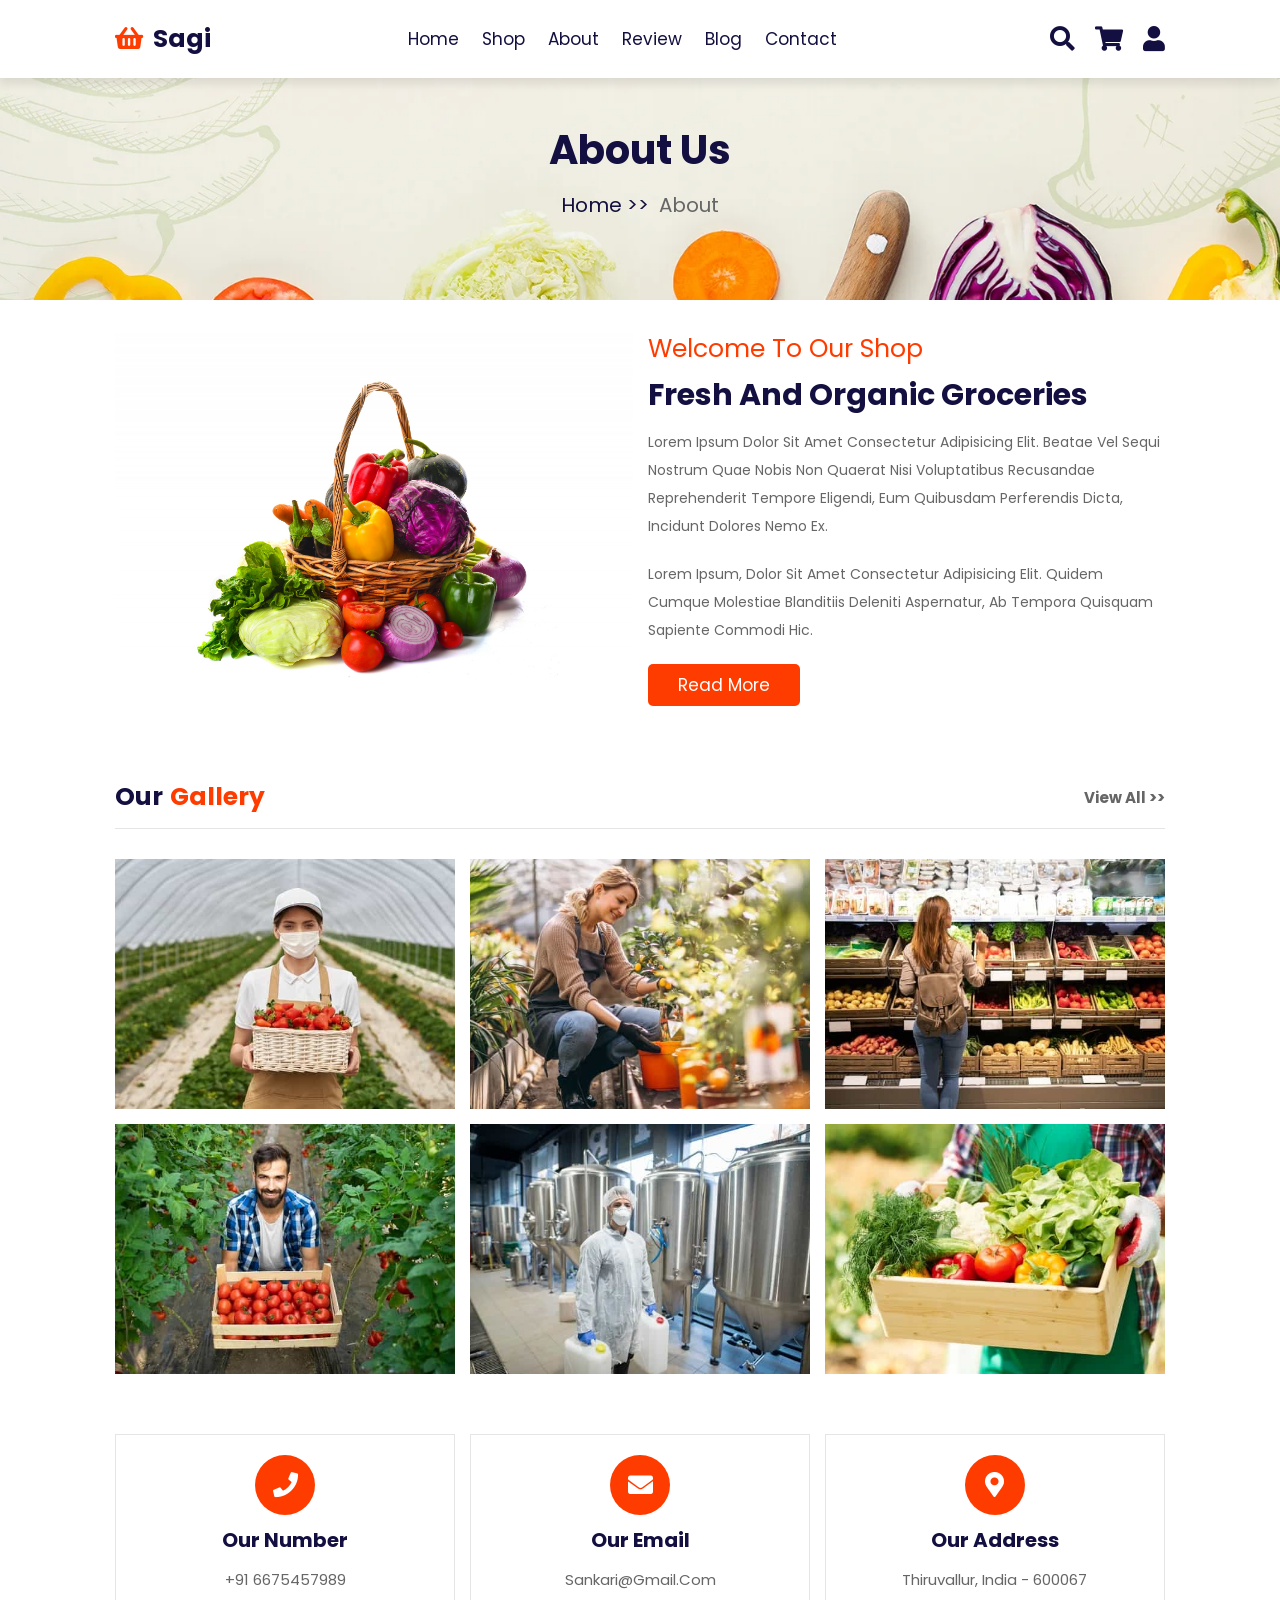
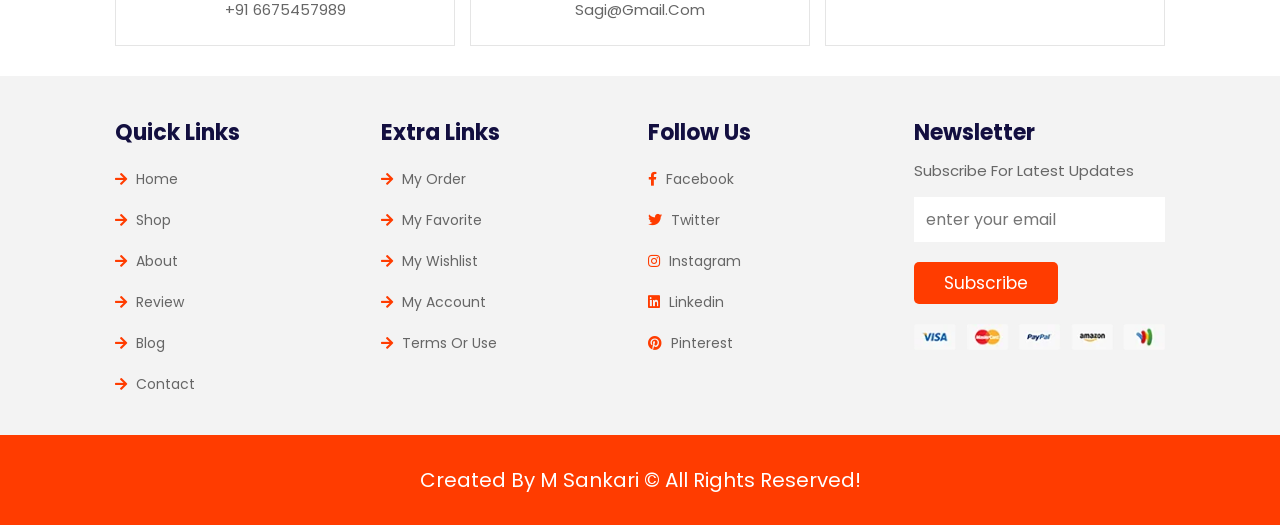
<file: about.html>
<!DOCTYPE html>
<html lang="en">
<head>
    <meta charset="UTF-8">
    <meta http-equiv="X-UA-Compatible" content="IE=edge">
    <meta name="viewport" content="width=device-width, initial-scale=1.0">
    <title>about</title>

    <!-- font awesome cdn link  -->
    <link rel="stylesheet" href="https://cdnjs.cloudflare.com/ajax/libs/font-awesome/5.15.4/css/all.min.css">

    <!-- custom css file link  -->
    <link rel="stylesheet" href="css/style.css">

</head>
<body>
    
<!-- header section starts  -->

<header class="header">

    <a href="home.html" class="logo"> <i class="fas fa-shopping-basket"></i> sagi </a>

    <nav class="navbar">
        <a href="home.html">home</a>
        <a href="shop.html">shop</a>
        <a href="about.html">about</a>
        <a href="review.html">review</a>
        <a href="blog.html">blog</a>
        <a href="contact.html">contact</a>
    </nav>

    <div class="icons">
        <div id="menu-btn" class="fas fa-bars"></div>
        <div id="search-btn" class="fas fa-search"></div>
        <div id="cart-btn" class="fas fa-shopping-cart"></div>
        <div id="login-btn" class="fas fa-user"></div>
    </div>

    <form action="" class="search-form">
        <input type="search" placeholder="search here..." id="search-box">
        <label for="search-box" class="fas fa-search"></label>
    </form>

    <div class="shopping-cart">
        <div class="box">
            <i class="fas fa-times"></i>
            <img src="image/cart-1.jpg" alt="">
            <div class="content">
                <h3>organic food</h3>
                <span class="quantity">1</span>
                <span class="multiply">x</span>
                <span class="price">$18.99</span>
            </div>
        </div>
        <div class="box">
            <i class="fas fa-times"></i>
            <img src="image/cart-2.jpg" alt="">
            <div class="content">
                <h3>organic food</h3>
                <span class="quantity">1</span>
                <span class="multiply">x</span>
                <span class="price">$18.99</span>
            </div>
        </div>
        <div class="box">
            <i class="fas fa-times"></i>
            <img src="image/cart-3.jpg" alt="">
            <div class="content">
                <h3>organic food</h3>
                <span class="quantity">1</span>
                <span class="multiply">x</span>
                <span class="price">$18.99</span>
            </div>
        </div>
        <h3 class="total"> total : <span>56.97</span> </h3>
        <a href="#" class="btn">checkout cart</a>
    </div>

    <form action="" class="login-form">
        <h3>login form</h3>
        <input type="email" placeholder="enter your email" class="box">
        <input type="password" placeholder="enter your password" class="box">
        <div class="remember">
            <input type="checkbox" name="" id="remember-me">
            <label for="remember-me">remember me</label>
        </div>
        <input type="submit" value="login now" class="btn">
        <p>forget password? <a href="#">click here</a></p>
        <p>don't have an account? <a href="#">create one</a></p>
    </form>

</header>

<!-- header section ends -->

<div class="heading">
    <h1>about us</h1>
    <p> <a href="home.html">home >></a> about </p>
</div>

<section class="about">

    <div class="image">
        <img src="image/about-img.jpg" alt="">
    </div>

    <div class="content">
        <span>welcome to our shop</span>
        <h3>fresh and organic groceries</h3>
        <p>Lorem ipsum dolor sit amet consectetur adipisicing elit. Beatae vel sequi nostrum quae nobis non quaerat nisi voluptatibus recusandae reprehenderit tempore eligendi, eum quibusdam perferendis dicta, incidunt dolores nemo ex.</p>
        <p>Lorem ipsum, dolor sit amet consectetur adipisicing elit. Quidem cumque molestiae blanditiis deleniti aspernatur, ab tempora quisquam sapiente commodi hic.</p>
        <a href="#" class="btn">read more</a>
    </div>

</section>

<section class="gallery">

    <h1 class="title"> our <span>gallery</span> <a href="#">view all >></a> </h1>

    <div class="box-container">

        <div class="box">
            <img src="image/gallery-img-1.jpg" alt="">
            <div class="icons">
                <a href="#" class="fas fa-eye"></a>
                <a href="#" class="fas fa-heart"></a>
                <a href="#" class="fas fa-share-alt"></a>
            </div>
        </div>

        <div class="box">
            <img src="image/gallery-img-2.jpg" alt="">
            <div class="icons">
                <a href="#" class="fas fa-eye"></a>
                <a href="#" class="fas fa-heart"></a>
                <a href="#" class="fas fa-share-alt"></a>
            </div>
        </div>

        <div class="box">
            <img src="image/gallery-img-3.jpg" alt="">
            <div class="icons">
                <a href="#" class="fas fa-eye"></a>
                <a href="#" class="fas fa-heart"></a>
                <a href="#" class="fas fa-share-alt"></a>
            </div>
        </div>

        <div class="box">
            <img src="image/gallery-img-4.jpg" alt="">
            <div class="icons">
                <a href="#" class="fas fa-eye"></a>
                <a href="#" class="fas fa-heart"></a>
                <a href="#" class="fas fa-share-alt"></a>
            </div>
        </div>

        <div class="box">
            <img src="image/gallery-img-5.jpg" alt="">
            <div class="icons">
                <a href="#" class="fas fa-eye"></a>
                <a href="#" class="fas fa-heart"></a>
                <a href="#" class="fas fa-share-alt"></a>
            </div>
        </div>

        <div class="box">
            <img src="image/gallery-img-6.jpg" alt="">
            <div class="icons">
                <a href="#" class="fas fa-eye"></a>
                <a href="#" class="fas fa-heart"></a>
                <a href="#" class="fas fa-share-alt"></a>
            </div>
        </div>

    </div>

</section>
<!-- contact start -->
<section class="contact">

    <div class="icons-container">

        <div class="icons">
            <i class="fas fa-phone"></i>
            <h3>our number</h3>
            <p>+91 6675457989</p>
            <p>+91 6675457989</p>
        </div>

        <div class="icons">
            <i class="fas fa-envelope"></i>
            <h3>our email</h3>
            <p>sankari@gmail.com</p>
            <p>sagi@gmail.com</p>
        </div>

        <div class="icons">
            <i class="fas fa-map-marker-alt"></i>
            <h3>our address</h3>
            <p>thiruvallur, india - 600067</p>
        </div>

    </div>
</section>

<!-- contact end -->




















<!-- footer section starts  -->

<section class="footer">

    <div class="box-container">

        <div class="box">
            <h3>quick links</h3>
            <a href="home.html"> <i class="fas fa-arrow-right"></i> home</a>
            <a href="shop.html"> <i class="fas fa-arrow-right"></i> shop</a>
            <a href="about.html"> <i class="fas fa-arrow-right"></i> about</a>
            <a href="review.html"> <i class="fas fa-arrow-right"></i> review</a>
            <a href="blog.html"> <i class="fas fa-arrow-right"></i> blog</a>
            <a href="contact.html"> <i class="fas fa-arrow-right"></i> contact</a>
        </div>

        <div class="box">
            <h3>extra links</h3>
            <a href="#"> <i class="fas fa-arrow-right"></i> my order </a>
            <a href="#"> <i class="fas fa-arrow-right"></i> my favorite </a>
            <a href="#"> <i class="fas fa-arrow-right"></i> my wishlist </a>
            <a href="#"> <i class="fas fa-arrow-right"></i> my account </a>
            <a href="#"> <i class="fas fa-arrow-right"></i> terms or use </a>
        </div>

        <div class="box">
            <h3>follow us</h3>
            <a href="#"> <i class="fab fa-facebook-f"></i> facebook </a>
            <a href="#"> <i class="fab fa-twitter"></i> twitter </a>
            <a href="#"> <i class="fab fa-instagram"></i> instagram </a>
            <a href="#"> <i class="fab fa-linkedin"></i> linkedin </a>
            <a href="#"> <i class="fab fa-pinterest"></i> pinterest </a>
        </div>

        <div class="box">
            <h3>newsletter</h3>
            <p>subscribe for latest updates</p>
            <form action="">
                <input type="email" placeholder="enter your email">
                <input type="submit" value="subscribe" class="btn">
            </form>
            <img src="image/payment.png" class="payment" alt="">
        </div>

    </div>

</section>

<section class="credit">created by M Sankari &copy; all rights reserved!</section>

<!-- footer section ends -->













<!-- custom css file link  -->
<script src="js/script.js"></script>

</body>
</html>
</file>
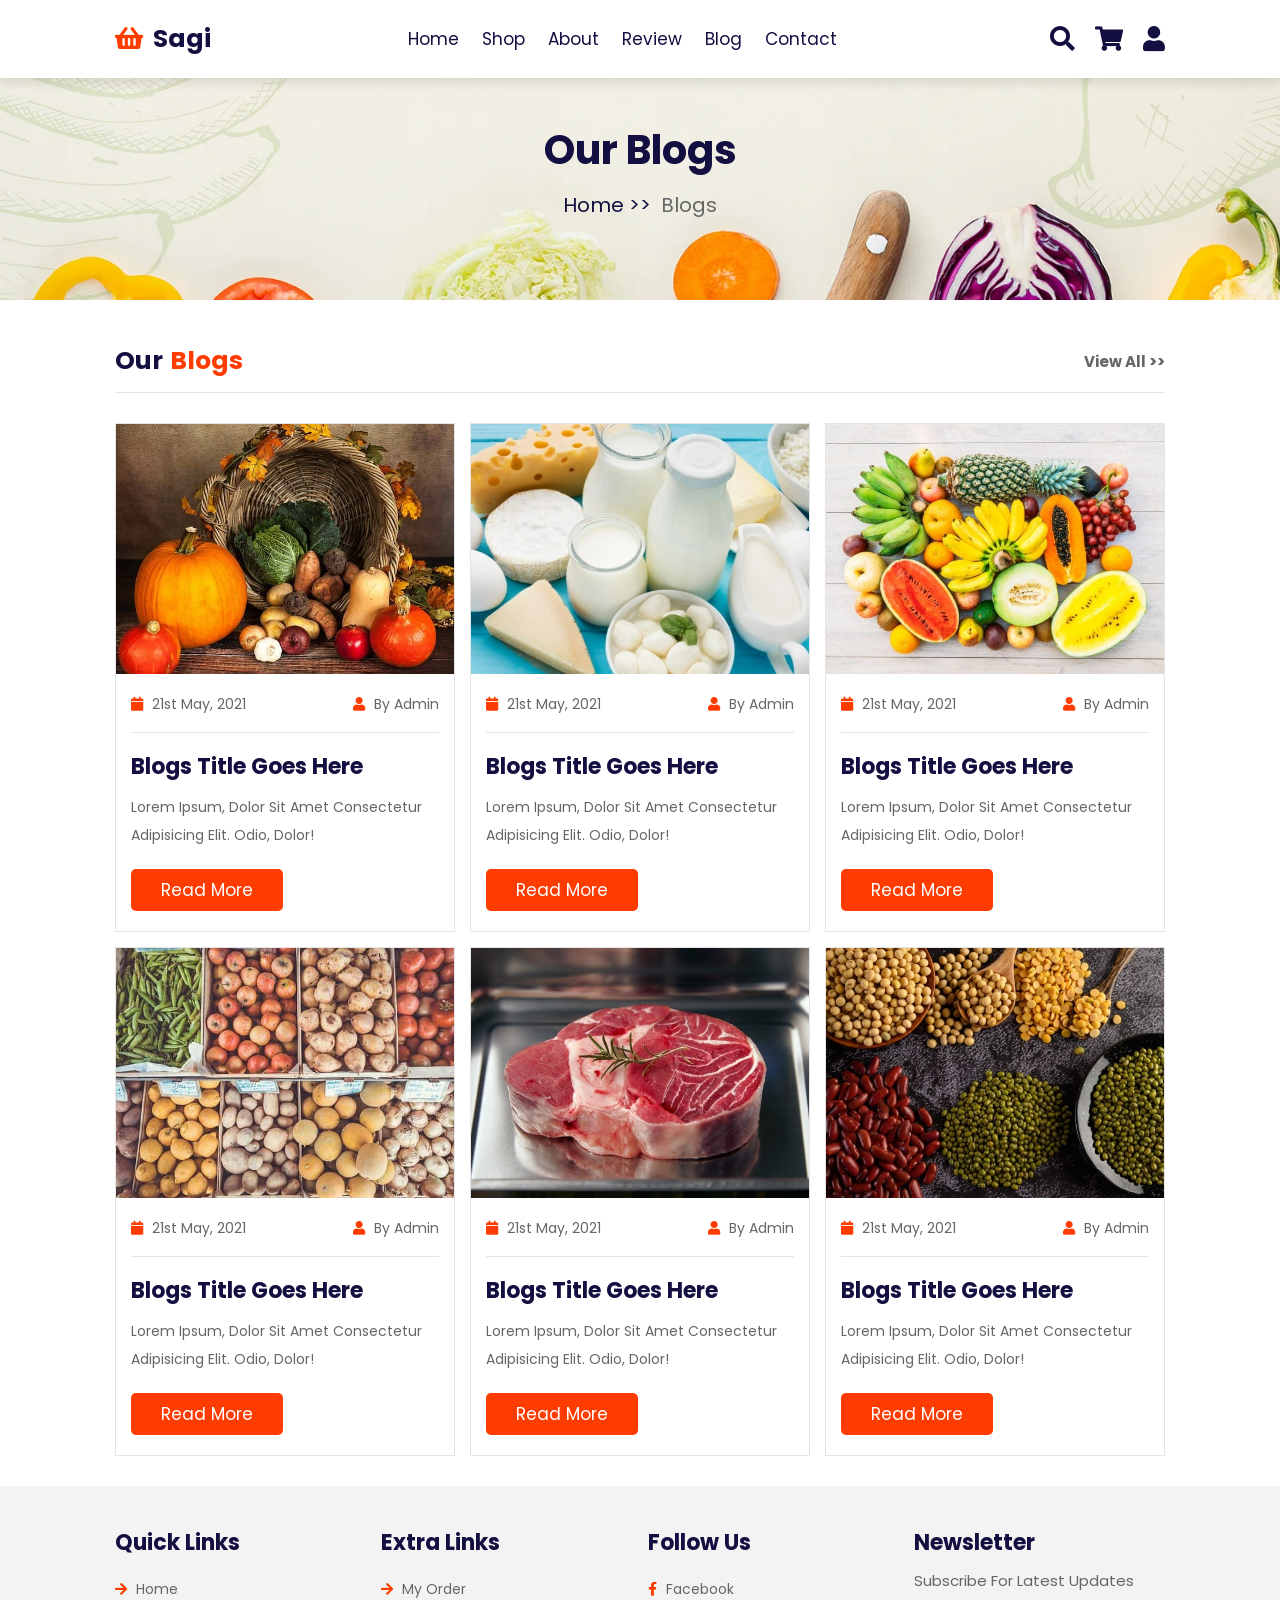
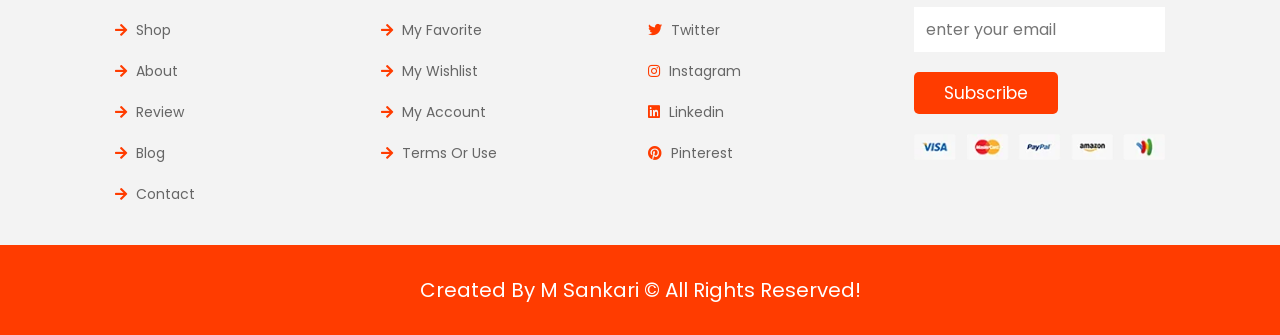
<file: blog.html>
<!DOCTYPE html>
<html lang="en">
<head>
    <meta charset="UTF-8">
    <meta http-equiv="X-UA-Compatible" content="IE=edge">
    <meta name="viewport" content="width=device-width, initial-scale=1.0">
    <title>blogs</title>

    <!-- font awesome cdn link  -->
    <link rel="stylesheet" href="https://cdnjs.cloudflare.com/ajax/libs/font-awesome/5.15.4/css/all.min.css">

    <!-- custom css file link  -->
    <link rel="stylesheet" href="css/style.css">

</head>
<body>
    
<!-- header section starts  -->

<header class="header">

    <a href="home.html" class="logo"> <i class="fas fa-shopping-basket"></i> sagi </a>

    <nav class="navbar">
        <a href="home.html">home</a>
        <a href="shop.html">shop</a>
        <a href="about.html">about</a>
        <a href="review.html">review</a>
        <a href="blog.html">blog</a>
        <a href="contact.html">contact</a>
    </nav>

    <div class="icons">
        <div id="menu-btn" class="fas fa-bars"></div>
        <div id="search-btn" class="fas fa-search"></div>
        <div id="cart-btn" class="fas fa-shopping-cart"></div>
        <div id="login-btn" class="fas fa-user"></div>
    </div>

    <form action="" class="search-form">
        <input type="search" placeholder="search here..." id="search-box">
        <label for="search-box" class="fas fa-search"></label>
    </form>

    <div class="shopping-cart">
        <div class="box">
            <i class="fas fa-times"></i>
            <img src="image/cart-1.jpg" alt="">
            <div class="content">
                <h3>organic food</h3>
                <span class="quantity">1</span>
                <span class="multiply">x</span>
                <span class="price">$18.99</span>
            </div>
        </div>
        <div class="box">
            <i class="fas fa-times"></i>
            <img src="image/cart-2.jpg" alt="">
            <div class="content">
                <h3>organic food</h3>
                <span class="quantity">1</span>
                <span class="multiply">x</span>
                <span class="price">$18.99</span>
            </div>
        </div>
        <div class="box">
            <i class="fas fa-times"></i>
            <img src="image/cart-3.jpg" alt="">
            <div class="content">
                <h3>organic food</h3>
                <span class="quantity">1</span>
                <span class="multiply">x</span>
                <span class="price">$18.99</span>
            </div>
        </div>
        <h3 class="total"> total : <span>56.97</span> </h3>
        <a href="#" class="btn">checkout cart</a>
    </div>

    <form action="" class="login-form">
        <h3>login form</h3>
        <input type="email" placeholder="enter your email" class="box">
        <input type="password" placeholder="enter your password" class="box">
        <div class="remember">
            <input type="checkbox" name="" id="remember-me">
            <label for="remember-me">remember me</label>
        </div>
        <input type="submit" value="login now" class="btn">
        <p>forget password? <a href="#">click here</a></p>
        <p>don't have an account? <a href="#">create one</a></p>
    </form>

</header>

<!-- header section ends -->

<div class="heading">
    <h1>our blogs</h1>
    <p> <a href="home.html">home >></a> blogs </p>
</div>

<section class="blogs">

    <h1 class="title"> our <span>blogs</span> <a href="#">view all >></a> </h1>

    <div class="box-container">

        <div class="box">
            <div class="image">
                <img src="image/blog-1.jpg" alt="">
            </div>
            <div class="content">
                <div class="icons">
                    <a href="#"> <i class="fas fa-calendar"></i> 21st may, 2021 </a>
                    <a href="#"> <i class="fas fa-user"></i> by admin </a>
                </div>
                <h3>blogs title goes here</h3>
                <p>Lorem ipsum, dolor sit amet consectetur adipisicing elit. Odio, dolor!</p>
                <a href="#" class="btn">read more</a>
            </div>
        </div>

        <div class="box">
            <div class="image">
                <img src="image/blog-2.jpg" alt="">
            </div>
            <div class="content">
                <div class="icons">
                    <a href="#"> <i class="fas fa-calendar"></i> 21st may, 2021 </a>
                    <a href="#"> <i class="fas fa-user"></i> by admin </a>
                </div>
                <h3>blogs title goes here</h3>
                <p>Lorem ipsum, dolor sit amet consectetur adipisicing elit. Odio, dolor!</p>
                <a href="#" class="btn">read more</a>
            </div>
        </div>

        <div class="box">
            <div class="image">
                <img src="image/blog-3.jpg" alt="">
            </div>
            <div class="content">
                <div class="icons">
                    <a href="#"> <i class="fas fa-calendar"></i> 21st may, 2021 </a>
                    <a href="#"> <i class="fas fa-user"></i> by admin </a>
                </div>
                <h3>blogs title goes here</h3>
                <p>Lorem ipsum, dolor sit amet consectetur adipisicing elit. Odio, dolor!</p>
                <a href="#" class="btn">read more</a>
            </div>
        </div>

        <div class="box">
            <div class="image">
                <img src="image/blog-4.jpg" alt="">
            </div>
            <div class="content">
                <div class="icons">
                    <a href="#"> <i class="fas fa-calendar"></i> 21st may, 2021 </a>
                    <a href="#"> <i class="fas fa-user"></i> by admin </a>
                </div>
                <h3>blogs title goes here</h3>
                <p>Lorem ipsum, dolor sit amet consectetur adipisicing elit. Odio, dolor!</p>
                <a href="#" class="btn">read more</a>
            </div>
        </div>

        <div class="box">
            <div class="image">
                <img src="image/blog-5.jpg" alt="">
            </div>
            <div class="content">
                <div class="icons">
                    <a href="#"> <i class="fas fa-calendar"></i> 21st may, 2021 </a>
                    <a href="#"> <i class="fas fa-user"></i> by admin </a>
                </div>
                <h3>blogs title goes here</h3>
                <p>Lorem ipsum, dolor sit amet consectetur adipisicing elit. Odio, dolor!</p>
                <a href="#" class="btn">read more</a>
            </div>
        </div>

        <div class="box">
            <div class="image">
                <img src="image/blog-6.jpg" alt="">
            </div>
            <div class="content">
                <div class="icons">
                    <a href="#"> <i class="fas fa-calendar"></i> 21st may, 2021 </a>
                    <a href="#"> <i class="fas fa-user"></i> by admin </a>
                </div>
                <h3>blogs title goes here</h3>
                <p>Lorem ipsum, dolor sit amet consectetur adipisicing elit. Odio, dolor!</p>
                <a href="#" class="btn">read more</a>
            </div>
        </div>

    </div>

</section>





















<!-- footer section starts  -->

<section class="footer">

    <div class="box-container">

        <div class="box">
            <h3>quick links</h3>
            <a href="home.html"> <i class="fas fa-arrow-right"></i> home</a>
            <a href="shop.html"> <i class="fas fa-arrow-right"></i> shop</a>
            <a href="about.html"> <i class="fas fa-arrow-right"></i> about</a>
            <a href="review.html"> <i class="fas fa-arrow-right"></i> review</a>
            <a href="blog.html"> <i class="fas fa-arrow-right"></i> blog</a>
            <a href="contact.html"> <i class="fas fa-arrow-right"></i> contact</a>
        </div>

        <div class="box">
            <h3>extra links</h3>
            <a href="#"> <i class="fas fa-arrow-right"></i> my order </a>
            <a href="#"> <i class="fas fa-arrow-right"></i> my favorite </a>
            <a href="#"> <i class="fas fa-arrow-right"></i> my wishlist </a>
            <a href="#"> <i class="fas fa-arrow-right"></i> my account </a>
            <a href="#"> <i class="fas fa-arrow-right"></i> terms or use </a>
        </div>

        <div class="box">
            <h3>follow us</h3>
            <a href="#"> <i class="fab fa-facebook-f"></i> facebook </a>
            <a href="#"> <i class="fab fa-twitter"></i> twitter </a>
            <a href="#"> <i class="fab fa-instagram"></i> instagram </a>
            <a href="#"> <i class="fab fa-linkedin"></i> linkedin </a>
            <a href="#"> <i class="fab fa-pinterest"></i> pinterest </a>
        </div>

        <div class="box">
            <h3>newsletter</h3>
            <p>subscribe for latest updates</p>
            <form action="">
                <input type="email" placeholder="enter your email">
                <input type="submit" value="subscribe" class="btn">
            </form>
            <img src="image/payment.png" class="payment" alt="">
        </div>

    </div>

</section>

<section class="credit">created by M Sankari &copy; all rights reserved!</section>

<!-- footer section ends -->













<!-- custom css file link  -->
<script src="js/script.js"></script>

</body>
</html>
</file>
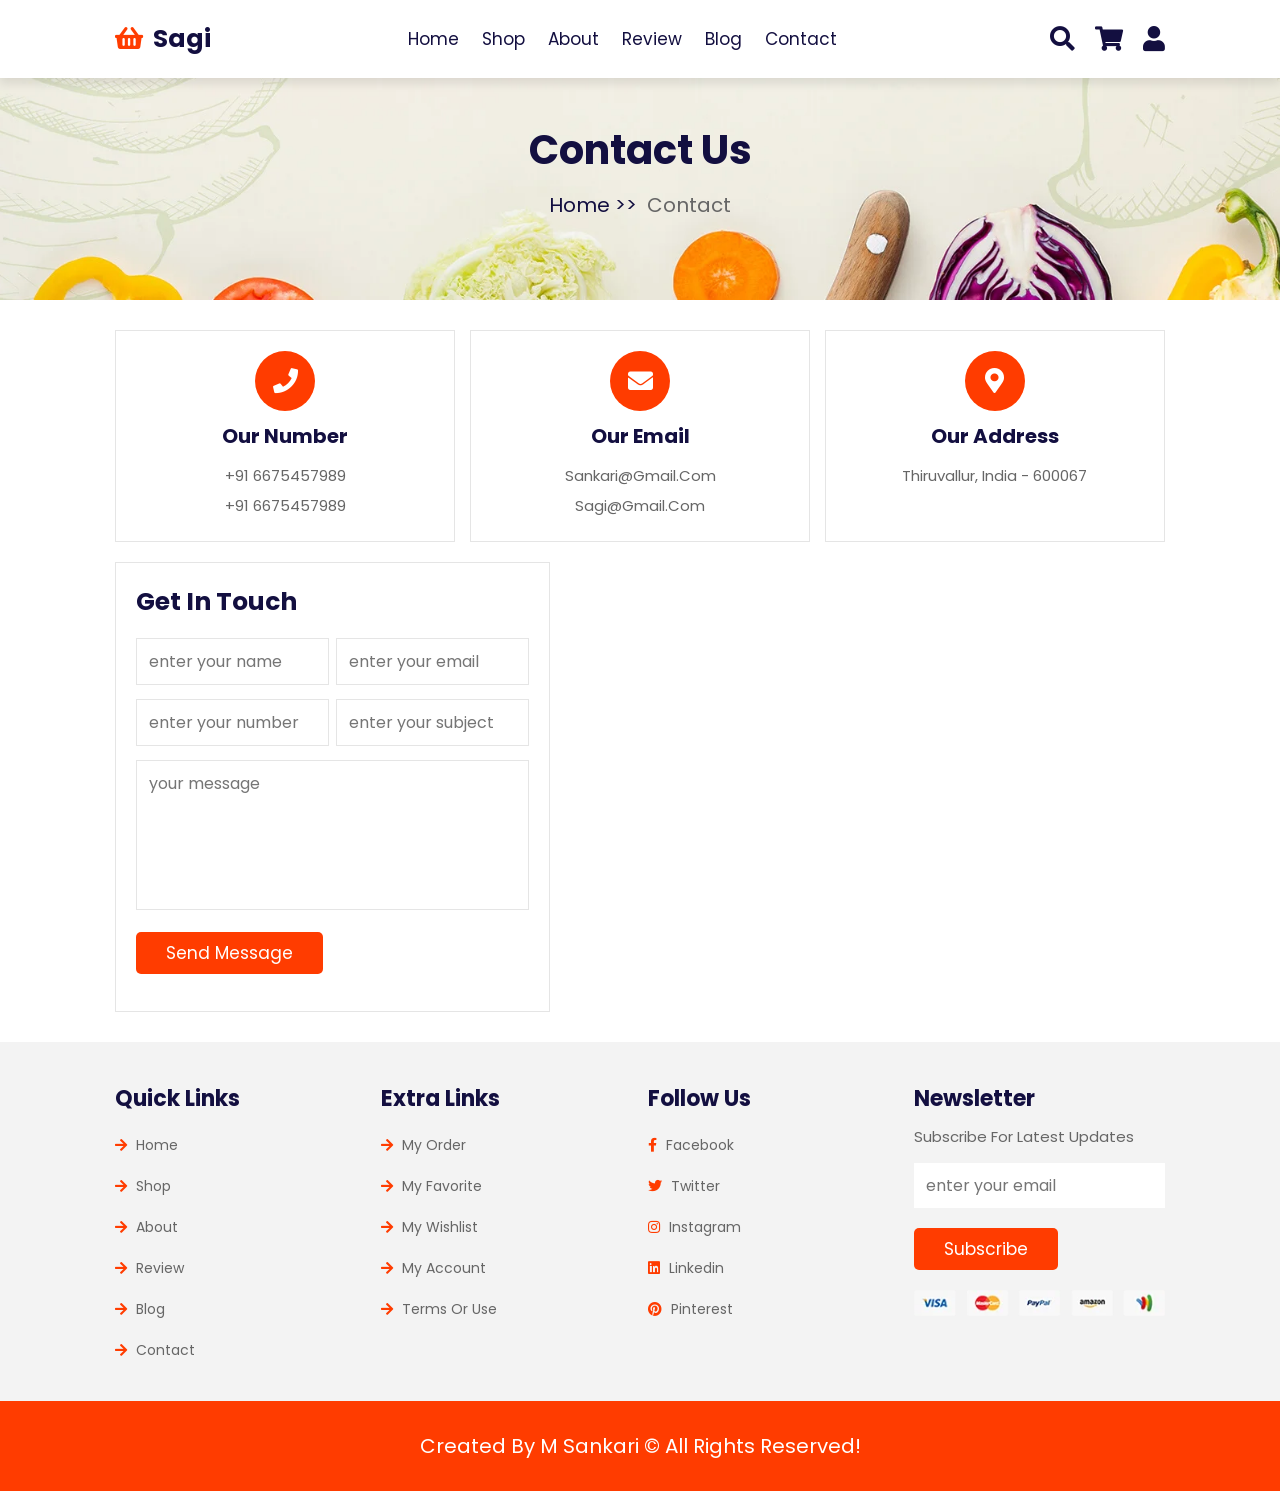
<file: contact.html>
<!DOCTYPE html>
<html lang="en">
<head>
    <meta charset="UTF-8">
    <meta http-equiv="X-UA-Compatible" content="IE=edge">
    <meta name="viewport" content="width=device-width, initial-scale=1.0">
    <title>contact</title>

    <!-- font awesome cdn link  -->
    <link rel="stylesheet" href="https://cdnjs.cloudflare.com/ajax/libs/font-awesome/5.15.4/css/all.min.css">

    <!-- custom css file link  -->
    <link rel="stylesheet" href="css/style.css">

</head>
<body>
    
<!-- header section starts  -->

<header class="header">

    <a href="home.html" class="logo"> <i class="fas fa-shopping-basket"></i> sagi </a>

    <nav class="navbar">
        <a href="home.html">home</a>
        <a href="shop.html">shop</a>
        <a href="about.html">about</a>
        <a href="review.html">review</a>
        <a href="blog.html">blog</a>
        <a href="contact.html">contact</a>
    </nav>

    <div class="icons">
        <div id="menu-btn" class="fas fa-bars"></div>
        <div id="search-btn" class="fas fa-search"></div>
        <div id="cart-btn" class="fas fa-shopping-cart"></div>
        <div id="login-btn" class="fas fa-user"></div>
    </div>

    <form action="" class="search-form">
        <input type="search" placeholder="search here..." id="search-box">
        <label for="search-box" class="fas fa-search"></label>
    </form>

    <div class="shopping-cart">
        <div class="box">
            <i class="fas fa-times"></i>
            <img src="image/cart-1.jpg" alt="">
            <div class="content">
                <h3>organic food</h3>
                <span class="quantity">1</span>
                <span class="multiply">x</span>
                <span class="price">$18.99</span>
            </div>
        </div>
        <div class="box">
            <i class="fas fa-times"></i>
            <img src="image/cart-2.jpg" alt="">
            <div class="content">
                <h3>organic food</h3>
                <span class="quantity">1</span>
                <span class="multiply">x</span>
                <span class="price">$18.99</span>
            </div>
        </div>
        <div class="box">
            <i class="fas fa-times"></i>
            <img src="image/cart-3.jpg" alt="">
            <div class="content">
                <h3>organic food</h3>
                <span class="quantity">1</span>
                <span class="multiply">x</span>
                <span class="price">$18.99</span>
            </div>
        </div>
        <h3 class="total"> total : <span>56.97</span> </h3>
        <a href="#" class="btn">checkout cart</a>
    </div>

    <form action="" class="login-form">
        <h3>login form</h3>
        <input type="email" placeholder="enter your email" class="box">
        <input type="password" placeholder="enter your password" class="box">
        <div class="remember">
            <input type="checkbox" name="" id="remember-me">
            <label for="remember-me">remember me</label>
        </div>
        <input type="submit" value="login now" class="btn">
        <p>forget password? <a href="#">click here</a></p>
        <p>don't have an account? <a href="#">create one</a></p>
    </form>

</header>

<!-- header section ends -->

<div class="heading">
    <h1>contact us</h1>
    <p> <a href="home.html">home >></a> contact </p>
</div>

<section class="contact">

    <div class="icons-container">

        <div class="icons">
            <i class="fas fa-phone"></i>
            <h3>our number</h3>
            <p>+91 6675457989</p>
            <p>+91 6675457989</p>
        </div>

        <div class="icons">
            <i class="fas fa-envelope"></i>
            <h3>our email</h3>
            <p>sankari@gmail.com</p>
            <p>sagi@gmail.com</p>
        </div>

        <div class="icons">
            <i class="fas fa-map-marker-alt"></i>
            <h3>our address</h3>
            <p>thiruvallur, india - 600067</p>
        </div>

    </div>

    <div class="row">

        <form action="">
            <h3>get in touch</h3>
            <div class="inputBox">
                <input type="text" placeholder="enter your name" class="box">
                <input type="email" placeholder="enter your email" class="box">
            </div>
            <div class="inputBox">
                <input type="number" placeholder="enter your number" class="box">
                <input type="text" placeholder="enter your subject" class="box">
            </div>
            <textarea placeholder="your message" cols="30" rows="10"></textarea>
            <input type="submit" value="send message" class="btn">
        </form>

        <iframe src="https://www.google.com/maps/embed?pb=!1m18!1m12!1m3!1d31071.305373729476!2d80.10702877451418!3d13.230765453904707!2m3!1f0!2f0!3f0!3m2!1i1024!2i768!4f13.1!3m3!1m2!1s0x3a527dbe9ed7d5df%3A0xdca8159ce294ce1d!2sNew%20Erumaivettipalayam%2C%20Tamil%20Nadu!5e0!3m2!1sen!2sin!4v1679206491501!5m2!1sen!2sin" width="600" height="450" style="border:0;" allowfullscreen="" loading="lazy" referrerpolicy="no-referrer-when-downgrade"></iframe>

    </div>

</section>
























<!-- footer section starts  -->

<section class="footer">

    <div class="box-container">

        <div class="box">
            <h3>quick links</h3>
            <a href="home.html"> <i class="fas fa-arrow-right"></i> home</a>
            <a href="shop.html"> <i class="fas fa-arrow-right"></i> shop</a>
            <a href="about.html"> <i class="fas fa-arrow-right"></i> about</a>
            <a href="review.html"> <i class="fas fa-arrow-right"></i> review</a>
            <a href="blog.html"> <i class="fas fa-arrow-right"></i> blog</a>
            <a href="contact.html"> <i class="fas fa-arrow-right"></i> contact</a>
        </div>

        <div class="box">
            <h3>extra links</h3>
            <a href="#"> <i class="fas fa-arrow-right"></i> my order </a>
            <a href="#"> <i class="fas fa-arrow-right"></i> my favorite </a>
            <a href="#"> <i class="fas fa-arrow-right"></i> my wishlist </a>
            <a href="#"> <i class="fas fa-arrow-right"></i> my account </a>
            <a href="#"> <i class="fas fa-arrow-right"></i> terms or use </a>
        </div>

        <div class="box">
            <h3>follow us</h3>
            <a href="#"> <i class="fab fa-facebook-f"></i> facebook </a>
            <a href="#"> <i class="fab fa-twitter"></i> twitter </a>
            <a href="#"> <i class="fab fa-instagram"></i> instagram </a>
            <a href="#"> <i class="fab fa-linkedin"></i> linkedin </a>
            <a href="#"> <i class="fab fa-pinterest"></i> pinterest </a>
        </div>

        <div class="box">
            <h3>newsletter</h3>
            <p>subscribe for latest updates</p>
            <form action="">
                <input type="email" placeholder="enter your email">
                <input type="submit" value="subscribe" class="btn">
            </form>
            <img src="image/payment.png" class="payment" alt="">
        </div>

    </div>

</section>

<section class="credit">created by M Sankari &copy; all rights reserved!</section>

<!-- footer section ends -->













<!-- custom css file link  -->
<script src="js/script.js"></script>

</body>
</html>
</file>
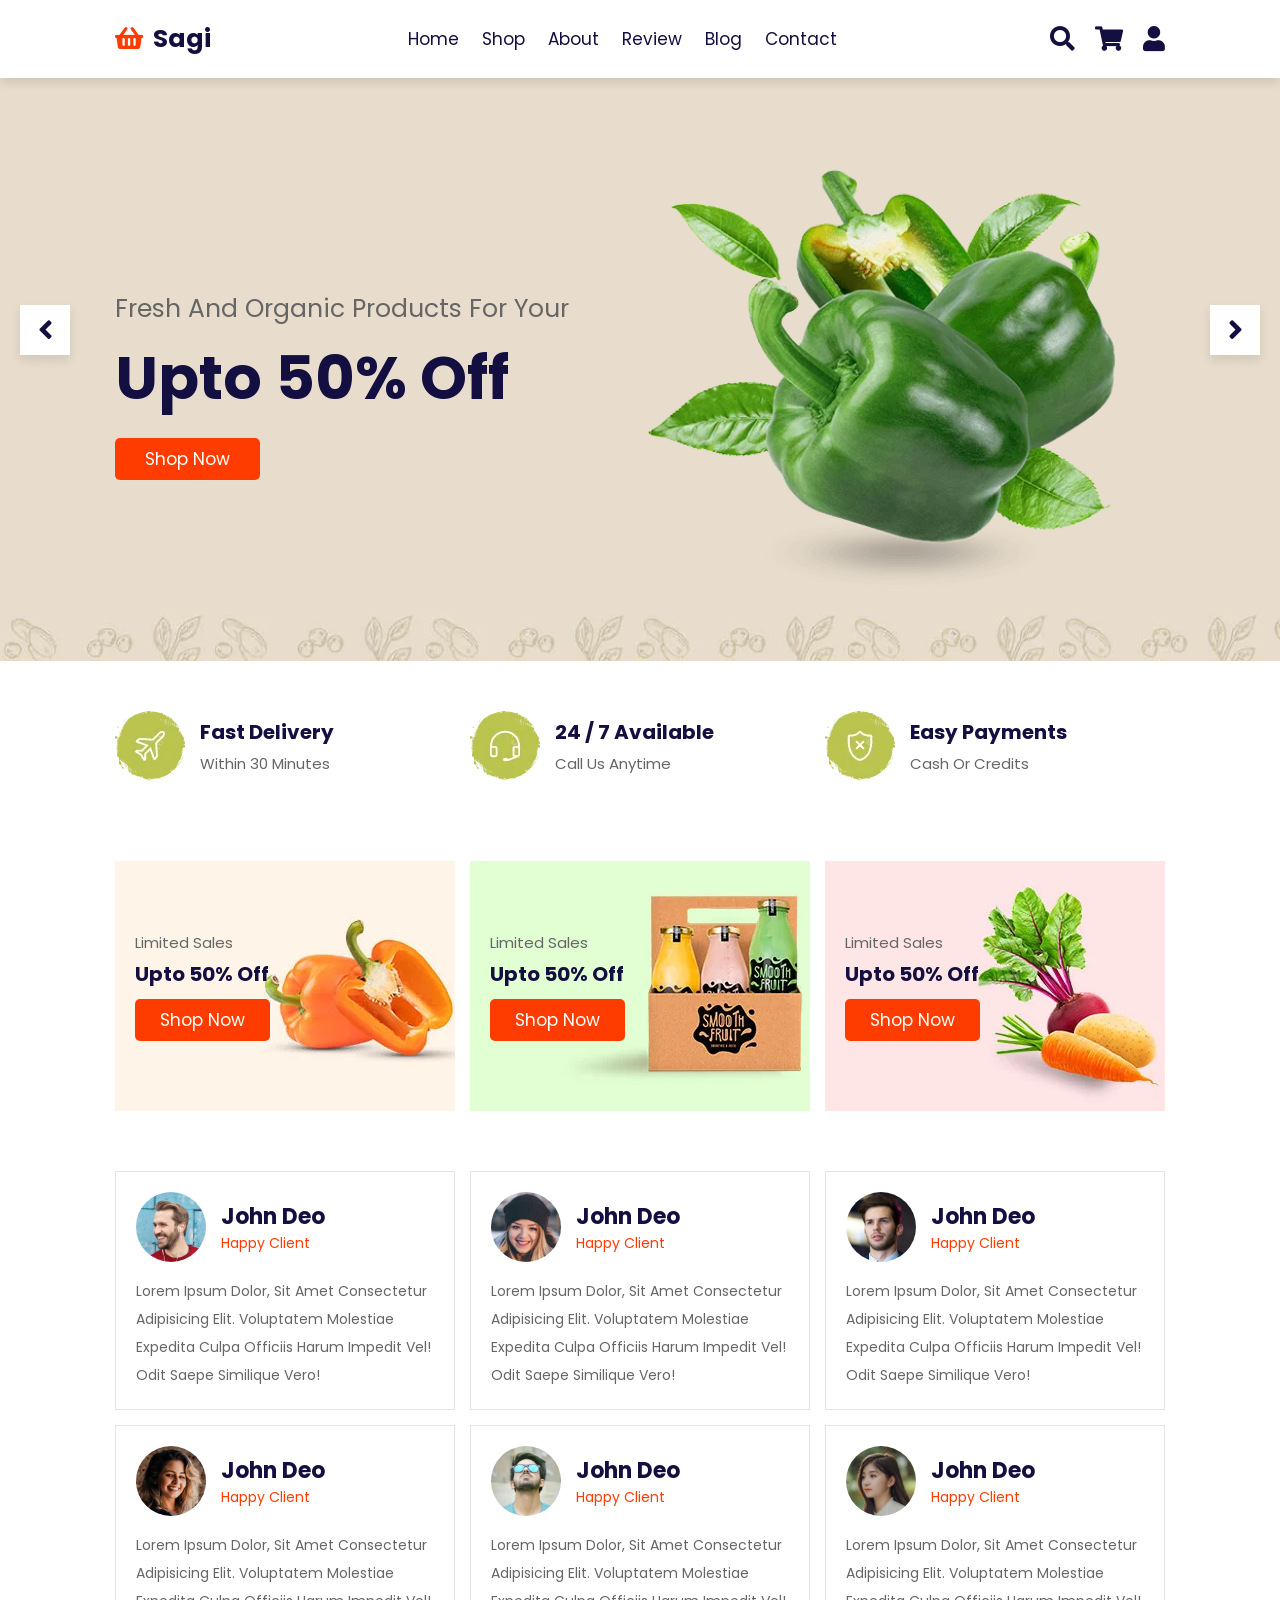
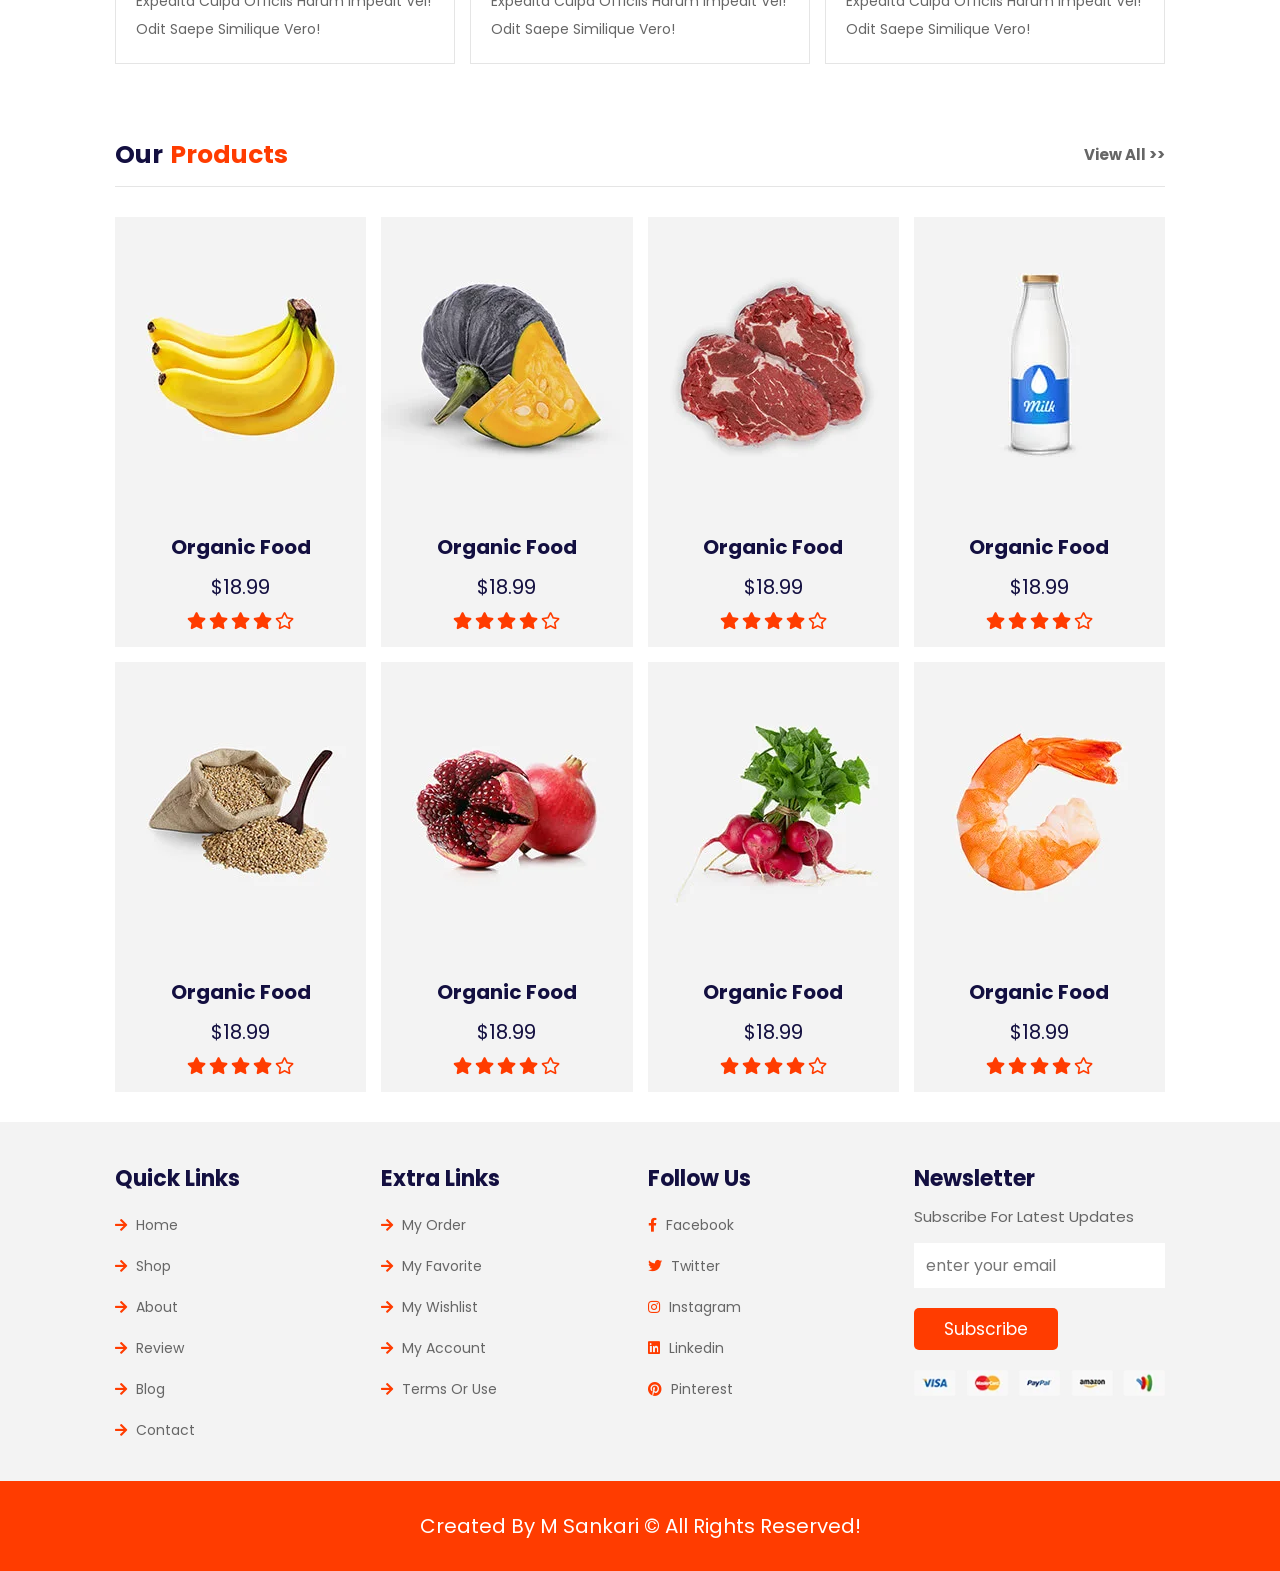
<file: home.html>
<!DOCTYPE html>
<html lang="en">

<head>
    <meta charset="UTF-8">
    <meta http-equiv="X-UA-Compatible" content="IE=edge">
    <meta name="viewport" content="width=device-width, initial-scale=1.0">
    <title>home</title>

    <!-- font awesome cdn link  -->
    <link rel="stylesheet" href="https://cdnjs.cloudflare.com/ajax/libs/font-awesome/5.15.4/css/all.min.css">

    <!-- custom css file link  -->
    <link rel="stylesheet" href="css/style.css">

</head>

<body>

    <!-- header section starts  -->

    <header class="header">

        <a href="home.html" class="logo"> <i class="fas fa-shopping-basket"></i> sagi </a>

        <nav class="navbar">
            <a href="home.html">home</a>
            <a href="shop.html">shop</a>
            <a href="about.html">about</a>
            <a href="review.html">review</a>
            <a href="blog.html">blog</a>
            <a href="contact.html">contact</a>
        </nav>

        <div class="icons">
            <div id="menu-btn" class="fas fa-bars"></div>
            <div id="search-btn" class="fas fa-search"></div>
            <div id="cart-btn" class="fas fa-shopping-cart"></div>
            <div id="login-btn" class="fas fa-user"></div>
        </div>

        <form action="" class="search-form">
            <input type="search" placeholder="search here..." id="search-box">
            <label for="search-box" class="fas fa-search"></label>
        </form>

        <div class="shopping-cart">
            <div class="box">
                <i class="fas fa-times"></i>
                <img src="image/cart-1.jpg" alt="">
                <div class="content">
                    <h3>organic food</h3>
                    <span class="quantity">1</span>
                    <span class="multiply">x</span>
                    <span class="price">$18.99</span>
                </div>
            </div>
            <div class="box">
                <i class="fas fa-times"></i>
                <img src="image/cart-2.jpg" alt="">
                <div class="content">
                    <h3>organic food</h3>
                    <span class="quantity">1</span>
                    <span class="multiply">x</span>
                    <span class="price">$18.99</span>
                </div>
            </div>
            <div class="box">
                <i class="fas fa-times"></i>
                <img src="image/cart-3.jpg" alt="">
                <div class="content">
                    <h3>organic food</h3>
                    <span class="quantity">1</span>
                    <span class="multiply">x</span>
                    <span class="price">$18.99</span>
                </div>
            </div>
            <h3 class="total"> total : <span>56.97</span> </h3>
            <a href="#" class="btn">checkout cart</a>
        </div>

        <form action="" class="login-form">
            <h3>login form</h3>
            <input type="email" placeholder="enter your email" class="box">
            <input type="password" placeholder="enter your password" class="box">
            <div class="remember">
                <input type="checkbox" name="" id="remember-me">
                <label for="remember-me">remember me</label>
            </div>
            <input type="submit" value="login now" class="btn">
            <p>forget password? <a href="#">click here</a></p>
            <p>don't have an account? <a href="#">create one</a></p>
        </form>

    </header>

    <!-- header section ends -->

    <section class="home">

        <div class="slides-container">

            <div class="slide active">
                <div class="content">
                    <span>Fresh And Organic Products For Your
                    </span>
                    <h3>upto 50% off</h3>
                    <a href="#" class="btn">shop now</a>
                </div>
                <div class="image">
                    <img src="image/home-img-1.png" alt="">
                </div>
            </div>

            <div class="slide">
                <div class="content">
                    <span>fresh and organic</span>
                    <h3>upto 50% off</h3>
                    <a href="#" class="btn">shop now</a>
                </div>
                <div class="image">
                    <img src="image/home-img-2.png" alt="">
                </div>
            </div>

            <div class="slide">
                <div class="content">
                    <span>fresh and organic</span>
                    <h3>upto 50% off</h3>
                    <a href="#" class="btn">shop now</a>
                </div>
                <div class="image">
                    <img src="image/home-img-3.png" alt="">
                </div>
            </div>

        </div>

        <div id="next-slide" class="fas fa-angle-right" onclick="next()"></div>
        <div id="prev-slide" class="fas fa-angle-left" onclick="next()"></div>

    </section>

<!-- featchers start -->
<section class="info-container">

    <div class="info">
        <img src="image/icon-1.png" alt="">
        <div class="content">
            <h3>fast delivery</h3>
            <span>within 30 minutes</span>
        </div>
    </div>

    <div class="info">
        <img src="image/icon-2.png" alt="">
        <div class="content">
            <h3>24 / 7 available</h3>
            <span>call us anytime</span>
        </div>
    </div>

    <div class="info">
        <img src="image/icon-3.png" alt="">
        <div class="content">
            <h3>easy payments</h3>
            <span>cash or credits</span>
        </div>
    </div>

</section>

<!-- featchers end -->




    <section class="banner-container">

        <div class="banner">
            <img src="image/banner-1.jpg" alt="">
            <div class="content">
                <span>limited sales</span>
                <h3>upto 50% off</h3>
                <a href="#" class="btn">shop now</a>
            </div>
        </div>

        <div class="banner">
            <img src="image/banner-2.jpg" alt="">
            <div class="content">
                <span>limited sales</span>
                <h3>upto 50% off</h3>
                <a href="#" class="btn">shop now</a>
            </div>
        </div>

        <div class="banner">
            <img src="image/banner-3.jpg" alt="">
            <div class="content">
                <span>limited sales</span>
                <h3>upto 50% off</h3>
                <a href="#" class="btn">shop now</a>
            </div>
        </div>

    </section>




<!-- review start -->
    <section class="review">

        <div class="box">
            <div class="user">
                <img src="image/pic-1.png" alt="">
                <div class="info">
                    <h3>john deo</h3>
                    <span>happy client</span>
                </div>
            </div>
            <p>Lorem ipsum dolor, sit amet consectetur adipisicing elit. Voluptatem molestiae expedita culpa officiis harum impedit vel! Odit saepe similique vero!</p>
        </div>
    
        <div class="box">
            <div class="user">
                <img src="image/pic-2.png" alt="">
                <div class="info">
                    <h3>john deo</h3>
                    <span>happy client</span>
                </div>
            </div>
            <p>Lorem ipsum dolor, sit amet consectetur adipisicing elit. Voluptatem molestiae expedita culpa officiis harum impedit vel! Odit saepe similique vero!</p>
        </div>
    
        <div class="box">
            <div class="user">
                <img src="image/pic-3.png" alt="">
                <div class="info">
                    <h3>john deo</h3>
                    <span>happy client</span>
                </div>
            </div>
            <p>Lorem ipsum dolor, sit amet consectetur adipisicing elit. Voluptatem molestiae expedita culpa officiis harum impedit vel! Odit saepe similique vero!</p>
        </div>
    
        <div class="box">
            <div class="user">
                <img src="image/pic-4.png" alt="">
                <div class="info">
                    <h3>john deo</h3>
                    <span>happy client</span>
                </div>
            </div>
            <p>Lorem ipsum dolor, sit amet consectetur adipisicing elit. Voluptatem molestiae expedita culpa officiis harum impedit vel! Odit saepe similique vero!</p>
        </div>
    
        <div class="box">
            <div class="user">
                <img src="image/pic-5.png" alt="">
                <div class="info">
                    <h3>john deo</h3>
                    <span>happy client</span>
                </div>
            </div>
            <p>Lorem ipsum dolor, sit amet consectetur adipisicing elit. Voluptatem molestiae expedita culpa officiis harum impedit vel! Odit saepe similique vero!</p>
        </div>
    
        <div class="box">
            <div class="user">
                <img src="image/pic-6.png" alt="">
                <div class="info">
                    <h3>john deo</h3>
                    <span>happy client</span>
                </div>
            </div>
            <p>Lorem ipsum dolor, sit amet consectetur adipisicing elit. Voluptatem molestiae expedita culpa officiis harum impedit vel! Odit saepe similique vero!</p>
        </div>
    
    </section>
<!-- review end -->
    <!-- produnct start -->
    <section class="products">

        <h1 class="title"> our <span>products</span> <a href="#">view all >></a> </h1>
    
        <div class="box-container">
    
            <div class="box">
                <div class="icons">
                    <a href="#" class="fas fa-shopping-cart"></a>
                    <a href="#" class="fas fa-heart"></a>
                    <a href="#" class="fas fa-eye"></a>
                </div>
                <div class="image">
                    <img src="image/product-1.jpg" alt="">
                </div>
                <div class="content">
                    <h3>organic food</h3>
                    <div class="price">$18.99</div>
                    <div class="stars">
                        <i class="fas fa-star"></i>
                        <i class="fas fa-star"></i>
                        <i class="fas fa-star"></i>
                        <i class="fas fa-star"></i>
                        <i class="far fa-star"></i>
                    </div>
                </div>
            </div>
    
            <div class="box">
                <div class="icons">
                    <a href="#" class="fas fa-shopping-cart"></a>
                    <a href="#" class="fas fa-heart"></a>
                    <a href="#" class="fas fa-eye"></a>
                </div>
                <div class="image">
                    <img src="image/product-2.jpg" alt="">
                </div>
                <div class="content">
                    <h3>organic food</h3>
                    <div class="price">$18.99</div>
                    <div class="stars">
                        <i class="fas fa-star"></i>
                        <i class="fas fa-star"></i>
                        <i class="fas fa-star"></i>
                        <i class="fas fa-star"></i>
                        <i class="far fa-star"></i>
                    </div>
                </div>
            </div>
    
            <div class="box">
                <div class="icons">
                    <a href="#" class="fas fa-shopping-cart"></a>
                    <a href="#" class="fas fa-heart"></a>
                    <a href="#" class="fas fa-eye"></a>
                </div>
                <div class="image">
                    <img src="image/product-3.jpg" alt="">
                </div>
                <div class="content">
                    <h3>organic food</h3>
                    <div class="price">$18.99</div>
                    <div class="stars">
                        <i class="fas fa-star"></i>
                        <i class="fas fa-star"></i>
                        <i class="fas fa-star"></i>
                        <i class="fas fa-star"></i>
                        <i class="far fa-star"></i>
                    </div>
                </div>
            </div>
    
            <div class="box">
                <div class="icons">
                    <a href="#" class="fas fa-shopping-cart"></a>
                    <a href="#" class="fas fa-heart"></a>
                    <a href="#" class="fas fa-eye"></a>
                </div>
                <div class="image">
                    <img src="image/product-4.jpg" alt="">
                </div>
                <div class="content">
                    <h3>organic food</h3>
                    <div class="price">$18.99</div>
                    <div class="stars">
                        <i class="fas fa-star"></i>
                        <i class="fas fa-star"></i>
                        <i class="fas fa-star"></i>
                        <i class="fas fa-star"></i>
                        <i class="far fa-star"></i>
                    </div>
                </div>
            </div>
    
            <div class="box">
                <div class="icons">
                    <a href="#" class="fas fa-shopping-cart"></a>
                    <a href="#" class="fas fa-heart"></a>
                    <a href="#" class="fas fa-eye"></a>
                </div>
                <div class="image">
                    <img src="image/product-5.jpg" alt="">
                </div>
                <div class="content">
                    <h3>organic food</h3>
                    <div class="price">$18.99</div>
                    <div class="stars">
                        <i class="fas fa-star"></i>
                        <i class="fas fa-star"></i>
                        <i class="fas fa-star"></i>
                        <i class="fas fa-star"></i>
                        <i class="far fa-star"></i>
                    </div>
                </div>
            </div>
    
            <div class="box">
                <div class="icons">
                    <a href="#" class="fas fa-shopping-cart"></a>
                    <a href="#" class="fas fa-heart"></a>
                    <a href="#" class="fas fa-eye"></a>
                </div>
                <div class="image">
                    <img src="image/product-6.jpg" alt="">
                </div>
                <div class="content">
                    <h3>organic food</h3>
                    <div class="price">$18.99</div>
                    <div class="stars">
                        <i class="fas fa-star"></i>
                        <i class="fas fa-star"></i>
                        <i class="fas fa-star"></i>
                        <i class="fas fa-star"></i>
                        <i class="far fa-star"></i>
                    </div>
                </div>
            </div>
    
            <div class="box">
                <div class="icons">
                    <a href="#" class="fas fa-shopping-cart"></a>
                    <a href="#" class="fas fa-heart"></a>
                    <a href="#" class="fas fa-eye"></a>
                </div>
                <div class="image">
                    <img src="image/product-7.jpg" alt="">
                </div>
                <div class="content">
                    <h3>organic food</h3>
                    <div class="price">$18.99</div>
                    <div class="stars">
                        <i class="fas fa-star"></i>
                        <i class="fas fa-star"></i>
                        <i class="fas fa-star"></i>
                        <i class="fas fa-star"></i>
                        <i class="far fa-star"></i>
                    </div>
                </div>
            </div>
    
            <div class="box">
                <div class="icons">
                    <a href="#" class="fas fa-shopping-cart"></a>
                    <a href="#" class="fas fa-heart"></a>
                    <a href="#" class="fas fa-eye"></a>
                </div>
                <div class="image">
                    <img src="image/product-8.jpg" alt="">
                </div>
                <div class="content">
                    <h3>organic food</h3>
                    <div class="price">$18.99</div>
                    <div class="stars">
                        <i class="fas fa-star"></i>
                        <i class="fas fa-star"></i>
                        <i class="fas fa-star"></i>
                        <i class="fas fa-star"></i>
                        <i class="far fa-star"></i>
                    </div>
                </div>
            </div>
    
        </div>
    
    </section>
    <!-- produnct end -->





















    <!-- footer section starts  -->

    <section class="footer">

        <div class="box-container">

            <div class="box">
                <h3>quick links</h3>
                <a href="home.html"> <i class="fas fa-arrow-right"></i> home</a>
                <a href="shop.html"> <i class="fas fa-arrow-right"></i> shop</a>
                <a href="about.html"> <i class="fas fa-arrow-right"></i> about</a>
                <a href="review.html"> <i class="fas fa-arrow-right"></i> review</a>
                <a href="blog.html"> <i class="fas fa-arrow-right"></i> blog</a>
                <a href="contact.html"> <i class="fas fa-arrow-right"></i> contact</a>
            </div>

            <div class="box">
                <h3>extra links</h3>
                <a href="#"> <i class="fas fa-arrow-right"></i> my order </a>
                <a href="#"> <i class="fas fa-arrow-right"></i> my favorite </a>
                <a href="#"> <i class="fas fa-arrow-right"></i> my wishlist </a>
                <a href="#"> <i class="fas fa-arrow-right"></i> my account </a>
                <a href="#"> <i class="fas fa-arrow-right"></i> terms or use </a>
            </div>

            <div class="box">
                <h3>follow us</h3>
                <a href="#"> <i class="fab fa-facebook-f"></i> facebook </a>
                <a href="#"> <i class="fab fa-twitter"></i> twitter </a>
                <a href="#"> <i class="fab fa-instagram"></i> instagram </a>
                <a href="#"> <i class="fab fa-linkedin"></i> linkedin </a>
                <a href="#"> <i class="fab fa-pinterest"></i> pinterest </a>
            </div>

            <div class="box">
                <h3>newsletter</h3>
                <p>subscribe for latest updates</p>
                <form action="">
                    <input type="email" placeholder="enter your email">
                    <input type="submit" value="subscribe" class="btn">
                </form>
                <img src="image/payment.png" class="payment" alt="">
            </div>

        </div>

    </section>

    <section class="credit">created by M Sankari &copy; all rights reserved!</section>

    <!-- footer section ends -->













    <!-- custom css file link  -->
    <script src="js/script.js"></script>

</body>

</html>
</file>
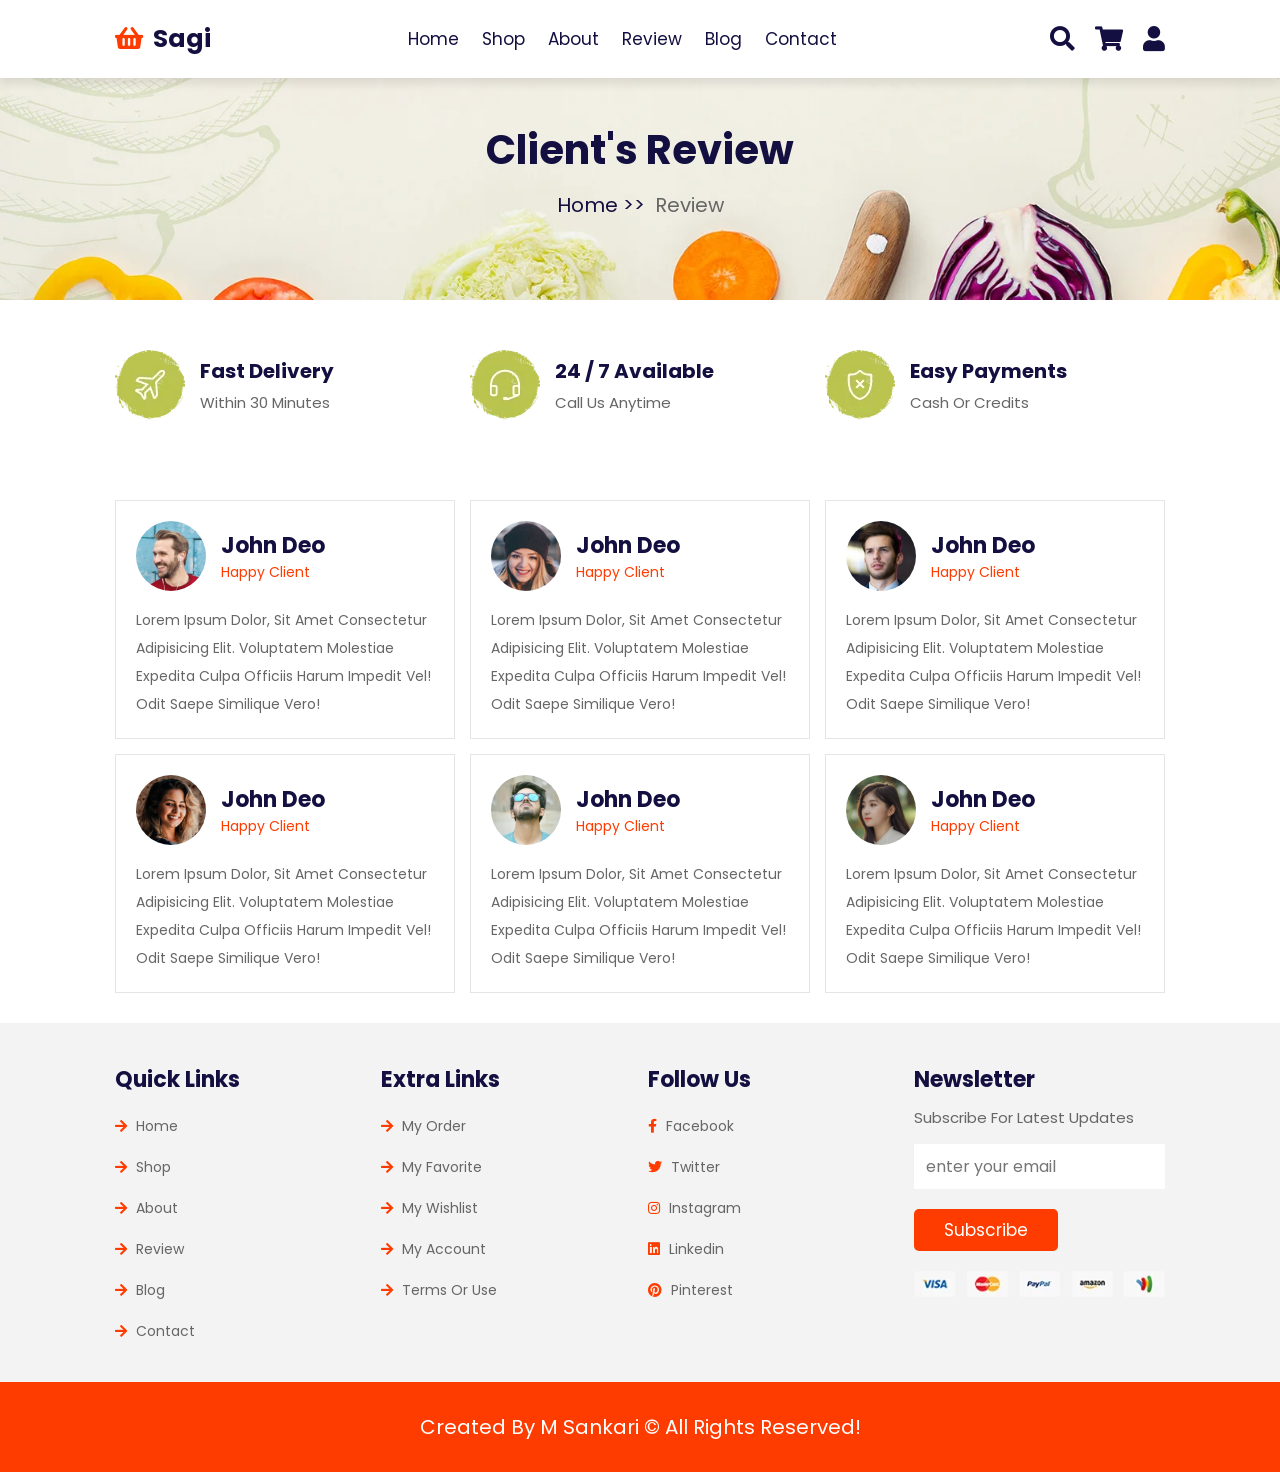
<file: review.html>
<!DOCTYPE html>
<html lang="en">
<head>
    <meta charset="UTF-8">
    <meta http-equiv="X-UA-Compatible" content="IE=edge">
    <meta name="viewport" content="width=device-width, initial-scale=1.0">
    <title>review</title>

    <!-- font awesome cdn link  -->
    <link rel="stylesheet" href="https://cdnjs.cloudflare.com/ajax/libs/font-awesome/5.15.4/css/all.min.css">

    <!-- custom css file link  -->
    <link rel="stylesheet" href="css/style.css">

</head>
<body>
    
<!-- header section starts  -->

<header class="header">

    <a href="home.html" class="logo"> <i class="fas fa-shopping-basket"></i> sagi </a>

    <nav class="navbar">
        <a href="home.html">home</a>
        <a href="shop.html">shop</a>
        <a href="about.html">about</a>
        <a href="review.html">review</a>
        <a href="blog.html">blog</a>
        <a href="contact.html">contact</a>
    </nav>

    <div class="icons">
        <div id="menu-btn" class="fas fa-bars"></div>
        <div id="search-btn" class="fas fa-search"></div>
        <div id="cart-btn" class="fas fa-shopping-cart"></div>
        <div id="login-btn" class="fas fa-user"></div>
    </div>

    <form action="" class="search-form">
        <input type="search" placeholder="search here..." id="search-box">
        <label for="search-box" class="fas fa-search"></label>
    </form>

    <div class="shopping-cart">
        <div class="box">
            <i class="fas fa-times"></i>
            <img src="image/cart-1.jpg" alt="">
            <div class="content">
                <h3>organic food</h3>
                <span class="quantity">1</span>
                <span class="multiply">x</span>
                <span class="price">$18.99</span>
            </div>
        </div>
        <div class="box">
            <i class="fas fa-times"></i>
            <img src="image/cart-2.jpg" alt="">
            <div class="content">
                <h3>organic food</h3>
                <span class="quantity">1</span>
                <span class="multiply">x</span>
                <span class="price">$18.99</span>
            </div>
        </div>
        <div class="box">
            <i class="fas fa-times"></i>
            <img src="image/cart-3.jpg" alt="">
            <div class="content">
                <h3>organic food</h3>
                <span class="quantity">1</span>
                <span class="multiply">x</span>
                <span class="price">$18.99</span>
            </div>
        </div>
        <h3 class="total"> total : <span>56.97</span> </h3>
        <a href="#" class="btn">checkout cart</a>
    </div>

    <form action="" class="login-form">
        <h3>login form</h3>
        <input type="email" placeholder="enter your email" class="box">
        <input type="password" placeholder="enter your password" class="box">
        <div class="remember">
            <input type="checkbox" name="" id="remember-me">
            <label for="remember-me">remember me</label>
        </div>
        <input type="submit" value="login now" class="btn">
        <p>forget password? <a href="#">click here</a></p>
        <p>don't have an account? <a href="#">create one</a></p>
    </form>

</header>

<!-- header section ends -->

<div class="heading">
    <h1>client's review</h1>
    <p> <a href="home.html">home >></a> review </p>
</div>

<section class="info-container">

    <div class="info">
        <img src="image/icon-1.png" alt="">
        <div class="content">
            <h3>fast delivery</h3>
            <span>within 30 minutes</span>
        </div>
    </div>

    <div class="info">
        <img src="image/icon-2.png" alt="">
        <div class="content">
            <h3>24 / 7 available</h3>
            <span>call us anytime</span>
        </div>
    </div>

    <div class="info">
        <img src="image/icon-3.png" alt="">
        <div class="content">
            <h3>easy payments</h3>
            <span>cash or credits</span>
        </div>
    </div>

</section>

<section class="review">

    <div class="box">
        <div class="user">
            <img src="image/pic-1.png" alt="">
            <div class="info">
                <h3>john deo</h3>
                <span>happy client</span>
            </div>
        </div>
        <p>Lorem ipsum dolor, sit amet consectetur adipisicing elit. Voluptatem molestiae expedita culpa officiis harum impedit vel! Odit saepe similique vero!</p>
    </div>

    <div class="box">
        <div class="user">
            <img src="image/pic-2.png" alt="">
            <div class="info">
                <h3>john deo</h3>
                <span>happy client</span>
            </div>
        </div>
        <p>Lorem ipsum dolor, sit amet consectetur adipisicing elit. Voluptatem molestiae expedita culpa officiis harum impedit vel! Odit saepe similique vero!</p>
    </div>

    <div class="box">
        <div class="user">
            <img src="image/pic-3.png" alt="">
            <div class="info">
                <h3>john deo</h3>
                <span>happy client</span>
            </div>
        </div>
        <p>Lorem ipsum dolor, sit amet consectetur adipisicing elit. Voluptatem molestiae expedita culpa officiis harum impedit vel! Odit saepe similique vero!</p>
    </div>

    <div class="box">
        <div class="user">
            <img src="image/pic-4.png" alt="">
            <div class="info">
                <h3>john deo</h3>
                <span>happy client</span>
            </div>
        </div>
        <p>Lorem ipsum dolor, sit amet consectetur adipisicing elit. Voluptatem molestiae expedita culpa officiis harum impedit vel! Odit saepe similique vero!</p>
    </div>

    <div class="box">
        <div class="user">
            <img src="image/pic-5.png" alt="">
            <div class="info">
                <h3>john deo</h3>
                <span>happy client</span>
            </div>
        </div>
        <p>Lorem ipsum dolor, sit amet consectetur adipisicing elit. Voluptatem molestiae expedita culpa officiis harum impedit vel! Odit saepe similique vero!</p>
    </div>

    <div class="box">
        <div class="user">
            <img src="image/pic-6.png" alt="">
            <div class="info">
                <h3>john deo</h3>
                <span>happy client</span>
            </div>
        </div>
        <p>Lorem ipsum dolor, sit amet consectetur adipisicing elit. Voluptatem molestiae expedita culpa officiis harum impedit vel! Odit saepe similique vero!</p>
    </div>

</section>






















<!-- footer section starts  -->

<section class="footer">

    <div class="box-container">

        <div class="box">
            <h3>quick links</h3>
            <a href="home.html"> <i class="fas fa-arrow-right"></i> home</a>
            <a href="shop.html"> <i class="fas fa-arrow-right"></i> shop</a>
            <a href="about.html"> <i class="fas fa-arrow-right"></i> about</a>
            <a href="review.html"> <i class="fas fa-arrow-right"></i> review</a>
            <a href="blog.html"> <i class="fas fa-arrow-right"></i> blog</a>
            <a href="contact.html"> <i class="fas fa-arrow-right"></i> contact</a>
        </div>

        <div class="box">
            <h3>extra links</h3>
            <a href="#"> <i class="fas fa-arrow-right"></i> my order </a>
            <a href="#"> <i class="fas fa-arrow-right"></i> my favorite </a>
            <a href="#"> <i class="fas fa-arrow-right"></i> my wishlist </a>
            <a href="#"> <i class="fas fa-arrow-right"></i> my account </a>
            <a href="#"> <i class="fas fa-arrow-right"></i> terms or use </a>
        </div>

        <div class="box">
            <h3>follow us</h3>
            <a href="#"> <i class="fab fa-facebook-f"></i> facebook </a>
            <a href="#"> <i class="fab fa-twitter"></i> twitter </a>
            <a href="#"> <i class="fab fa-instagram"></i> instagram </a>
            <a href="#"> <i class="fab fa-linkedin"></i> linkedin </a>
            <a href="#"> <i class="fab fa-pinterest"></i> pinterest </a>
        </div>

        <div class="box">
            <h3>newsletter</h3>
            <p>subscribe for latest updates</p>
            <form action="">
                <input type="email" placeholder="enter your email">
                <input type="submit" value="subscribe" class="btn">
            </form>
            <img src="image/payment.png" class="payment" alt="">
        </div>

    </div>

</section>

<section class="credit">created by M Sankari &copy; all rights reserved!</section>

<!-- footer section ends -->













<!-- custom css file link  -->
<script src="js/script.js"></script>

</body>
</html>
</file>
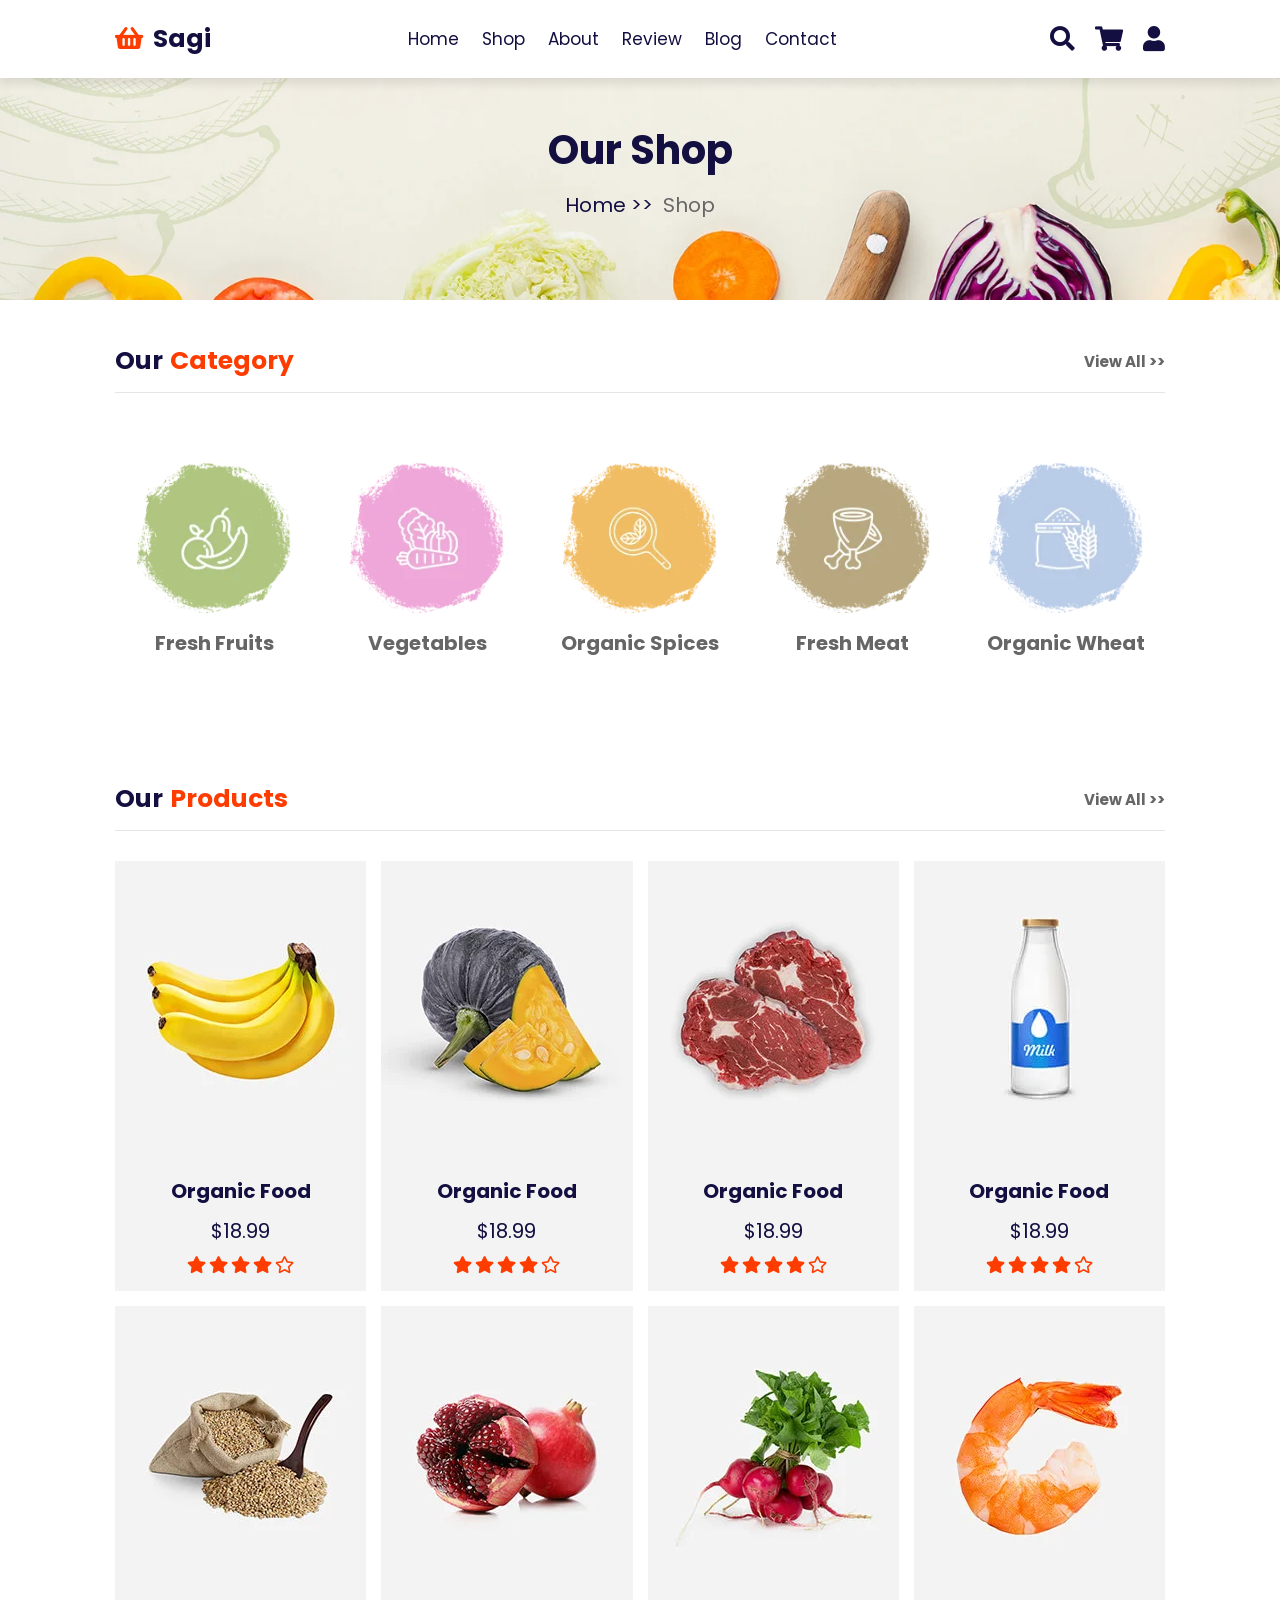
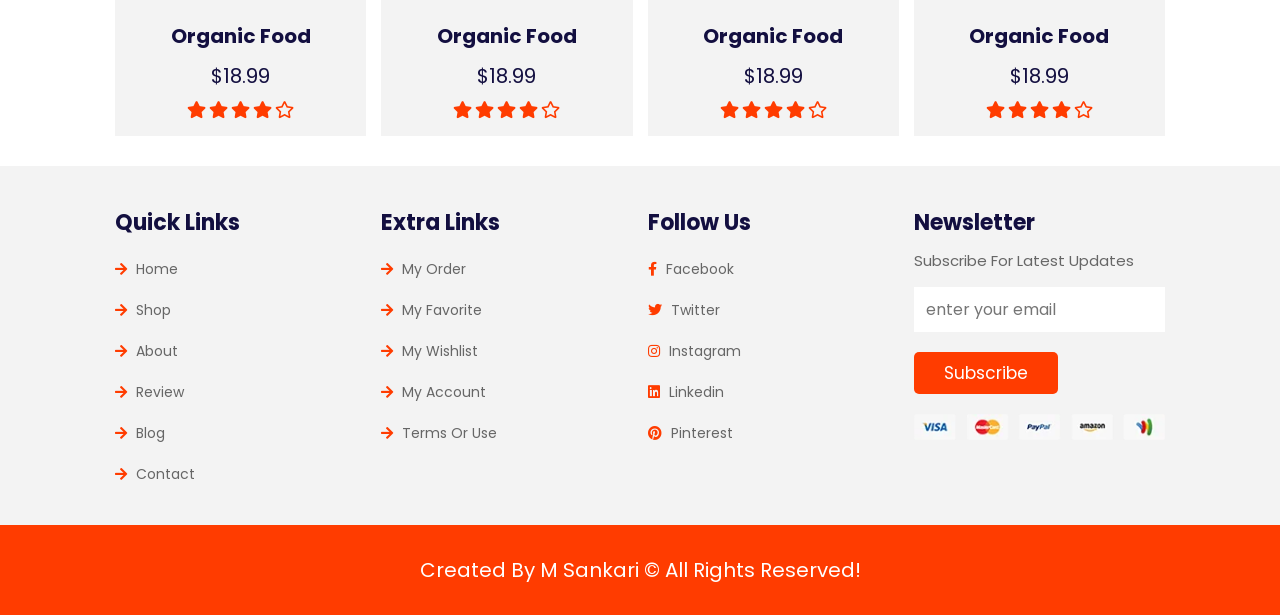
<file: shop.html>
<!DOCTYPE html>
<html lang="en">
<head>
    <meta charset="UTF-8">
    <meta http-equiv="X-UA-Compatible" content="IE=edge">
    <meta name="viewport" content="width=device-width, initial-scale=1.0">
    <title>shop</title>

    <!-- font awesome cdn link  -->
    <link rel="stylesheet" href="https://cdnjs.cloudflare.com/ajax/libs/font-awesome/5.15.4/css/all.min.css">

    <!-- custom css file link  -->
    <link rel="stylesheet" href="css/style.css">

</head>
<body>
    
<!-- header section starts  -->

<header class="header">

    <a href="home.html" class="logo"> <i class="fas fa-shopping-basket"></i> sagi </a>

    <nav class="navbar">
        <a href="home.html">home</a>
        <a href="shop.html">shop</a>
        <a href="about.html">about</a>
        <a href="review.html">review</a>
        <a href="blog.html">blog</a>
        <a href="contact.html">contact</a>
    </nav>

    <div class="icons">
        <div id="menu-btn" class="fas fa-bars"></div>
        <div id="search-btn" class="fas fa-search"></div>
        <div id="cart-btn" class="fas fa-shopping-cart"></div>
        <div id="login-btn" class="fas fa-user"></div>
    </div>

    <form action="" class="search-form">
        <input type="search" placeholder="search here..." id="search-box">
        <label for="search-box" class="fas fa-search"></label>
    </form>

    <div class="shopping-cart">
        <div class="box">
            <i class="fas fa-times"></i>
            <img src="image/cart-1.jpg" alt="">
            <div class="content">
                <h3>organic food</h3>
                <span class="quantity">1</span>
                <span class="multiply">x</span>
                <span class="price">$18.99</span>
            </div>
        </div>
        <div class="box">
            <i class="fas fa-times"></i>
            <img src="image/cart-2.jpg" alt="">
            <div class="content">
                <h3>organic food</h3>
                <span class="quantity">1</span>
                <span class="multiply">x</span>
                <span class="price">$18.99</span>
            </div>
        </div>
        <div class="box">
            <i class="fas fa-times"></i>
            <img src="image/cart-3.jpg" alt="">
            <div class="content">
                <h3>organic food</h3>
                <span class="quantity">1</span>
                <span class="multiply">x</span>
                <span class="price">$18.99</span>
            </div>
        </div>
        <h3 class="total"> total : <span>56.97</span> </h3>
        <a href="#" class="btn">checkout cart</a>
    </div>

    <form action="" class="login-form">
        <h3>login form</h3>
        <input type="email" placeholder="enter your email" class="box">
        <input type="password" placeholder="enter your password" class="box">
        <div class="remember">
            <input type="checkbox" name="" id="remember-me">
            <label for="remember-me">remember me</label>
        </div>
        <input type="submit" value="login now" class="btn">
        <p>forget password? <a href="#">click here</a></p>
        <p>don't have an account? <a href="#">create one</a></p>
    </form>

</header>

<!-- header section ends -->

<div class="heading">
    <h1>our shop</h1>
    <p> <a href="home.html">home >></a> shop </p>
</div>

<section class="category">

    <h1 class="title"> our <span>category</span> <a href="#">view all >></a> </h1>

    <div class="box-container">

        <a href="#" class="box">
            <img src="image/cat-1.png" alt="">
            <h3>fresh fruits</h3>
        </a>

        <a href="#" class="box">
            <img src="image/cat-2.png" alt="">
            <h3>vegetables</h3>
        </a>

        <a href="#" class="box">
            <img src="image/cat-3.png" alt="">
            <h3>organic spices</h3>
        </a>

        <a href="#" class="box">
            <img src="image/cat-4.png" alt="">
            <h3>fresh meat</h3>
        </a>

        <a href="#" class="box">
            <img src="image/cat-5.png" alt="">
            <h3>organic wheat</h3>
        </a>

    </div>

</section>

<section class="products">

    <h1 class="title"> our <span>products</span> <a href="#">view all >></a> </h1>

    <div class="box-container">

        <div class="box">
            <div class="icons">
                <a href="#" class="fas fa-shopping-cart"></a>
                <a href="#" class="fas fa-heart"></a>
                <a href="#" class="fas fa-eye"></a>
            </div>
            <div class="image">
                <img src="image/product-1.jpg" alt="">
            </div>
            <div class="content">
                <h3>organic food</h3>
                <div class="price">$18.99</div>
                <div class="stars">
                    <i class="fas fa-star"></i>
                    <i class="fas fa-star"></i>
                    <i class="fas fa-star"></i>
                    <i class="fas fa-star"></i>
                    <i class="far fa-star"></i>
                </div>
            </div>
        </div>

        <div class="box">
            <div class="icons">
                <a href="#" class="fas fa-shopping-cart"></a>
                <a href="#" class="fas fa-heart"></a>
                <a href="#" class="fas fa-eye"></a>
            </div>
            <div class="image">
                <img src="image/product-2.jpg" alt="">
            </div>
            <div class="content">
                <h3>organic food</h3>
                <div class="price">$18.99</div>
                <div class="stars">
                    <i class="fas fa-star"></i>
                    <i class="fas fa-star"></i>
                    <i class="fas fa-star"></i>
                    <i class="fas fa-star"></i>
                    <i class="far fa-star"></i>
                </div>
            </div>
        </div>

        <div class="box">
            <div class="icons">
                <a href="#" class="fas fa-shopping-cart"></a>
                <a href="#" class="fas fa-heart"></a>
                <a href="#" class="fas fa-eye"></a>
            </div>
            <div class="image">
                <img src="image/product-3.jpg" alt="">
            </div>
            <div class="content">
                <h3>organic food</h3>
                <div class="price">$18.99</div>
                <div class="stars">
                    <i class="fas fa-star"></i>
                    <i class="fas fa-star"></i>
                    <i class="fas fa-star"></i>
                    <i class="fas fa-star"></i>
                    <i class="far fa-star"></i>
                </div>
            </div>
        </div>

        <div class="box">
            <div class="icons">
                <a href="#" class="fas fa-shopping-cart"></a>
                <a href="#" class="fas fa-heart"></a>
                <a href="#" class="fas fa-eye"></a>
            </div>
            <div class="image">
                <img src="image/product-4.jpg" alt="">
            </div>
            <div class="content">
                <h3>organic food</h3>
                <div class="price">$18.99</div>
                <div class="stars">
                    <i class="fas fa-star"></i>
                    <i class="fas fa-star"></i>
                    <i class="fas fa-star"></i>
                    <i class="fas fa-star"></i>
                    <i class="far fa-star"></i>
                </div>
            </div>
        </div>

        <div class="box">
            <div class="icons">
                <a href="#" class="fas fa-shopping-cart"></a>
                <a href="#" class="fas fa-heart"></a>
                <a href="#" class="fas fa-eye"></a>
            </div>
            <div class="image">
                <img src="image/product-5.jpg" alt="">
            </div>
            <div class="content">
                <h3>organic food</h3>
                <div class="price">$18.99</div>
                <div class="stars">
                    <i class="fas fa-star"></i>
                    <i class="fas fa-star"></i>
                    <i class="fas fa-star"></i>
                    <i class="fas fa-star"></i>
                    <i class="far fa-star"></i>
                </div>
            </div>
        </div>

        <div class="box">
            <div class="icons">
                <a href="#" class="fas fa-shopping-cart"></a>
                <a href="#" class="fas fa-heart"></a>
                <a href="#" class="fas fa-eye"></a>
            </div>
            <div class="image">
                <img src="image/product-6.jpg" alt="">
            </div>
            <div class="content">
                <h3>organic food</h3>
                <div class="price">$18.99</div>
                <div class="stars">
                    <i class="fas fa-star"></i>
                    <i class="fas fa-star"></i>
                    <i class="fas fa-star"></i>
                    <i class="fas fa-star"></i>
                    <i class="far fa-star"></i>
                </div>
            </div>
        </div>

        <div class="box">
            <div class="icons">
                <a href="#" class="fas fa-shopping-cart"></a>
                <a href="#" class="fas fa-heart"></a>
                <a href="#" class="fas fa-eye"></a>
            </div>
            <div class="image">
                <img src="image/product-7.jpg" alt="">
            </div>
            <div class="content">
                <h3>organic food</h3>
                <div class="price">$18.99</div>
                <div class="stars">
                    <i class="fas fa-star"></i>
                    <i class="fas fa-star"></i>
                    <i class="fas fa-star"></i>
                    <i class="fas fa-star"></i>
                    <i class="far fa-star"></i>
                </div>
            </div>
        </div>

        <div class="box">
            <div class="icons">
                <a href="#" class="fas fa-shopping-cart"></a>
                <a href="#" class="fas fa-heart"></a>
                <a href="#" class="fas fa-eye"></a>
            </div>
            <div class="image">
                <img src="image/product-8.jpg" alt="">
            </div>
            <div class="content">
                <h3>organic food</h3>
                <div class="price">$18.99</div>
                <div class="stars">
                    <i class="fas fa-star"></i>
                    <i class="fas fa-star"></i>
                    <i class="fas fa-star"></i>
                    <i class="fas fa-star"></i>
                    <i class="far fa-star"></i>
                </div>
            </div>
        </div>

    </div>

</section>






















<!-- footer section starts  -->

<section class="footer">

    <div class="box-container">

        <div class="box">
            <h3>quick links</h3>
            <a href="home.html"> <i class="fas fa-arrow-right"></i> home</a>
            <a href="shop.html"> <i class="fas fa-arrow-right"></i> shop</a>
            <a href="about.html"> <i class="fas fa-arrow-right"></i> about</a>
            <a href="review.html"> <i class="fas fa-arrow-right"></i> review</a>
            <a href="blog.html"> <i class="fas fa-arrow-right"></i> blog</a>
            <a href="contact.html"> <i class="fas fa-arrow-right"></i> contact</a>
        </div>

        <div class="box">
            <h3>extra links</h3>
            <a href="#"> <i class="fas fa-arrow-right"></i> my order </a>
            <a href="#"> <i class="fas fa-arrow-right"></i> my favorite </a>
            <a href="#"> <i class="fas fa-arrow-right"></i> my wishlist </a>
            <a href="#"> <i class="fas fa-arrow-right"></i> my account </a>
            <a href="#"> <i class="fas fa-arrow-right"></i> terms or use </a>
        </div>

        <div class="box">
            <h3>follow us</h3>
            <a href="#"> <i class="fab fa-facebook-f"></i> facebook </a>
            <a href="#"> <i class="fab fa-twitter"></i> twitter </a>
            <a href="#"> <i class="fab fa-instagram"></i> instagram </a>
            <a href="#"> <i class="fab fa-linkedin"></i> linkedin </a>
            <a href="#"> <i class="fab fa-pinterest"></i> pinterest </a>
        </div>

        <div class="box">
            <h3>newsletter</h3>
            <p>subscribe for latest updates</p>
            <form action="">
                <input type="email" placeholder="enter your email">
                <input type="submit" value="subscribe" class="btn">
            </form>
            <img src="image/payment.png" class="payment" alt="">
        </div>

    </div>

</section>

<section class="credit">created by M Sankari &copy; all rights reserved!</section>

<!-- footer section ends -->













<!-- custom css file link  -->
<script src="js/script.js"></script>

</body>
</html>
</file>
<file: css/style.css>
@import url("https://fonts.googleapis.com/css2?family=Poppins:wght@100;300;400;500;600&display=swap");
* {
  font-family: 'Poppins', sans-serif;
  margin: 0;
  padding: 0;
  -webkit-box-sizing: border-box;
          box-sizing: border-box;
  outline: none;
  border: none;
  text-decoration: none;
  text-transform: capitalize;
  -webkit-transition: .2s linear;
  transition: .2s linear;
}

html {
  font-size: 62.5%;
  overflow-x: hidden;
  scroll-behavior: smooth;
}

section {
  padding: 3rem 9%;
}

.heading {
  background: url(../image/heading-bg.jpg) no-repeat;
  background-size: cover;
  background-position: center;
  text-align: center;
  padding-top: 12rem;
  padding-bottom: 8rem;
}

.heading h1 {
  color: #130f40;
  font-size: 4rem;
}

.heading p {
  padding-top: 1rem;
  font-size: 2rem;
  color: #666;
}

.heading p a {
  color: #130f40;
  padding-right: .5rem;
}

.heading p a:hover {
  color: #ff3c00;
}

.title {
  display: -webkit-box;
  display: -ms-flexbox;
  display: flex;
  -webkit-box-align: center;
      -ms-flex-align: center;
          align-items: center;
  font-size: 2.5rem;
  margin-bottom: 3rem;
  padding: 1.2rem 0;
  border-bottom: 0.1rem solid rgba(0, 0, 0, 0.1);
  color: #130f40;
}

.title span {
  color: #ff3c00;
  padding-left: .7rem;
}

.title a {
  margin-left: auto;
  color: #666;
  font-size: 1.5rem;
}

.title a:hover {
  color: #ff3c00;
}

.btn {
  margin-top: 1rem;
  display: inline-block;
  padding: .8rem 3rem;
  background: #ff3c00;
  color: #fff;
  font-size: 1.7rem;
  cursor: pointer;
  border-radius: 5px;
}

.btn:hover {
  background: #130f40;
}

.header {
  position: fixed;
  top: 0;
  left: 0;
  right: 0;
  z-index: 1000;
  background: #fff;
  -webkit-box-shadow: 0 0.5rem 1rem rgba(0, 0, 0, 0.1);
          box-shadow: 0 0.5rem 1rem rgba(0, 0, 0, 0.1);
          /* box-shadow: 0.3rem 1.5rem rgba(0, 0, 0, 0.1); */
  display: -webkit-box;
  display: -ms-flexbox;
  display: flex;
  -webkit-box-align: center;
      -ms-flex-align: center;
          align-items: center;
  -webkit-box-pack: justify;
      -ms-flex-pack: justify;
          justify-content: space-between;
  padding: 2rem 9%;
}

.header .logo {
  font-size: 2.5rem;
  font-weight: bolder;
  color: #130f40;
}

.header .logo i {
  color: #ff3c00;
  padding-right: .5rem;
}

.header .navbar a {
  font-size: 1.7rem;
  color: #130f40;
  margin: 0 1rem;
}

.header .navbar a:hover {
  color: #ff3c00;
}

.header .icons div {
  font-size: 2.5rem;
  margin-left: 1.7rem;
  cursor: pointer;
  color: #130f40;
}

.header .icons div:hover {
  color: #ff3c00;
}

.header .search-form {
  position: absolute;
  top: -115%;
  right: 2rem;
  width: 50rem;
  border-radius: .5rem;
  display: -webkit-box;
  display: -ms-flexbox;
  display: flex;
  -webkit-box-align: center;
      -ms-flex-align: center;
          align-items: center;
  height: 5.5rem;
  -webkit-box-shadow: 0 0.5rem 1rem rgba(0, 0, 0, 0.1);
          box-shadow: 0 0.5rem 1rem rgba(0, 0, 0, 0.1);
  background: #fff;
}

.header .search-form.active {
  top: 115%;
}

.header .search-form input {
  height: 100%;
  width: 100%;
  padding: 0 1.2rem;
  font-size: 1.6rem;
  color: #130f40;
  text-transform: none;
}

.header .search-form label {
  font-size: 2.5rem;
  margin-right: 1.7rem;
  cursor: pointer;
  color: #666;
}

.header .search-form label:hover {
  color: #ff3c00;
}

.header .shopping-cart {
  position: absolute;
  top: 115%;
  right: -105%;
  background: #fff;
  border-radius: .5rem;
  -webkit-box-shadow: 0 0.5rem 1rem rgba(0, 0, 0, 0.1);
          box-shadow: 0 0.5rem 1rem rgba(0, 0, 0, 0.1);
  width: 35rem;
  padding: 2rem;
}

.header .shopping-cart.active {
  right: 2rem;
  -webkit-transition: .4s linear;
  transition: .4s linear;
}

.header .shopping-cart .box {
  display: -webkit-box;
  display: -ms-flexbox;
  display: flex;
  -webkit-box-align: center;
      -ms-flex-align: center;
          align-items: center;
  gap: 1.5rem;
  margin-bottom: 1.5rem;
  position: relative;
}

.header .shopping-cart .box .fa-times {
  position: absolute;
  top: 50%;
  right: 2rem;
  -webkit-transform: translateY(-50%);
          transform: translateY(-50%);
  font-size: 2rem;
  color: #666;
  cursor: pointer;
}

.header .shopping-cart .box .fa-times:hover {
  color: #ff3c00;
}

.header .shopping-cart .box img {
  height: 10rem;
}

.header .shopping-cart .box .content h3 {
  font-size: 1.7rem;
  padding-bottom: .5rem;
  color: #130f40;
}

.header .shopping-cart .box .content span {
  font-size: 1.5rem;
  color: #666;
}

.header .shopping-cart .box .content span.multiply {
  margin: 0 .5rem;
}

.header .shopping-cart .total {
  color: #666;
  text-align: center;
  font-size: 2.2rem;
}

.header .shopping-cart .total span {
  color: #130f40;
}

.header .shopping-cart .btn {
  text-align: center;
  width: 100%;
}

.header .login-form {
  position: absolute;
  top: 115%;
  right: -105%;
  background: #fff;
  border-radius: .5rem;
  -webkit-box-shadow: 0 0.5rem 1rem rgba(0, 0, 0, 0.1);
          box-shadow: 0 0.5rem 1rem rgba(0, 0, 0, 0.1);
  width: 35rem;
  padding: 2rem;
}

.header .login-form.active {
  right: 2rem;
  -webkit-transition: .4s linear;
  transition: .4s linear;
}

.header .login-form h3 {
  color: #130f40;
  text-transform: uppercase;
  font-size: 2.2rem;
  text-align: center;
  margin-bottom: .7rem;
}

.header .login-form .box {
  margin: .7rem 0;
  border: 0.1rem solid rgba(0, 0, 0, 0.1);
  padding: 1rem 1.2rem;
  font-size: 1.5rem;
  color: #130f40;
  text-transform: none;
  width: 100%;
}

.header .login-form .remember {
  display: -webkit-box;
  display: -ms-flexbox;
  display: flex;
  -webkit-box-align: center;
      -ms-flex-align: center;
          align-items: center;
  gap: .5rem;
  margin: .7rem 0;
}

.header .login-form .remember label {
  font-size: 1.5rem;
  color: #666;
  cursor: pointer;
}

.header .login-form .btn {
  margin: 1rem 0;
  width: 100%;
  text-align: center;
}

.header .login-form p {
  color: #666;
  padding-top: .7rem;
  font-size: 1.4rem;
}

.header .login-form p a {
  color: #ff3c00;
}

.header .login-form p a:hover {
  text-decoration: underline;
}

#menu-btn {
  display: none;
}

@-webkit-keyframes fadeLeft {
  0% {
    -webkit-transform: translateX(-5rem);
            transform: translateX(-5rem);
    opacity: 0;
  }
}

@keyframes fadeLeft {
  0% {
    -webkit-transform: translateX(-5rem);
            transform: translateX(-5rem);
    opacity: 0;
  }
}

@-webkit-keyframes fadeUp {
  0% {
    -webkit-transform: scale(0.5);
            transform: scale(0.5);
    opacity: 0;
  }
}

@keyframes fadeUp {
  0% {
    -webkit-transform: scale(0.5);
            transform: scale(0.5);
    opacity: 0;
  }
}

.home {
  padding-top: 14rem;
  background: url(../image/home-bg.jpg) no-repeat;
  background-size: cover;
  background-position: center;
  position: relative;
}

.home .slides-container .slide {
  display: -webkit-box;
  display: -ms-flexbox;
  display: flex;
  -webkit-box-align: center;
      -ms-flex-align: center;
          align-items: center;
  -ms-flex-wrap: wrap;
      flex-wrap: wrap;
  gap: 1.5rem;
  display: none;
}

.home .slides-container .slide.active {
  display: -webkit-box;
  display: -ms-flexbox;
  display: flex;
}

.home .slides-container .slide .content {
  -webkit-box-flex: 1;
      -ms-flex: 1 1 40rem;
          flex: 1 1 40rem;
  -webkit-animation: fadeLeft .4s linear .4s backwards;
          animation: fadeLeft .4s linear .4s backwards;
}

.home .slides-container .slide .content span {
  color: #666;
  font-size: 2.5rem;
}

.home .slides-container .slide .content h3 {
  font-size: 6rem;
  color: #130f40;
  padding: .5rem 0;
}

.home .slides-container .slide .image {
  -webkit-box-flex: 1;
      -ms-flex: 1 1 40rem;
          flex: 1 1 40rem;
  margin: 3rem 0;
}

.home .slides-container .slide .image img {
  width: 100%;
  -webkit-animation: fadeUp .4s linear;
          animation: fadeUp .4s linear;
}

.home #next-slide,
.home #prev-slide {
  position: absolute;
  top: 50%;
  -webkit-transform: translateY(-50%);
          transform: translateY(-50%);
  height: 5rem;
  width: 5rem;
  line-height: 5rem;
  -webkit-box-shadow: 0 0.5rem 1rem rgba(0, 0, 0, 0.1);
          box-shadow: 0 0.5rem 1rem rgba(0, 0, 0, 0.1);
  text-align: center;
  background: #fff;
  font-size: 3rem;
  color: #130f40;
  cursor: pointer;
}

.home #next-slide:hover,
.home #prev-slide:hover {
  background: #ff3c00;
  color: #fff;
}

.home #prev-slide {
  left: 2rem;
}

.home #next-slide {
  right: 2rem;
}

.banner-container {
  display: -ms-grid;
  display: grid;
  -ms-grid-columns: (minmax(32rem, 1fr))[auto-fit];
      grid-template-columns: repeat(auto-fit, minmax(32rem, 1fr));
  gap: 1.5rem;
}

.banner-container .banner {
  position: relative;
  height: 25rem;
  overflow: hidden;
}

.banner-container .banner:hover img {
  -webkit-transform: scale(1.2);
          transform: scale(1.2);
}

.banner-container .banner img {
  height: 100%;
  width: 100%;
  -o-object-fit: cover;
     object-fit: cover;
}

.banner-container .banner .content {
  position: absolute;
  top: 50%;
  left: 2rem;
  -webkit-transform: translateY(-50%);
          transform: translateY(-50%);
}

.banner-container .banner .content span {
  color: #666;
  font-size: 1.5rem;
}

.banner-container .banner .content h3 {
  font-size: 2rem;
  padding-top: .5rem;
  color: #130f40;
}

.banner-container .banner .content .btn {
  padding: .8rem 2.5rem;
}

.category .box-container {
  display: -ms-grid;
  display: grid;
  -ms-grid-columns: (minmax(16rem, 1fr))[auto-fit];
      grid-template-columns: repeat(auto-fit, minmax(16rem, 1fr));
  gap: 1.5rem;
  padding: 4rem 0;
}

.category .box-container .box {
  text-align: center;
}

.category .box-container .box img {
  height: 15rem;
}

.category .box-container .box h3 {
  font-size: 2rem;
  margin: 1rem 0;
  color: #666;
}

.category .box-container .box:hover h3 {
  color: #ff3c00;
}

.products .box-container {
  display: -ms-grid;
  display: grid;
  -ms-grid-columns: (minmax(25rem, 1fr))[auto-fit];
      grid-template-columns: repeat(auto-fit, minmax(25rem, 1fr));
  gap: 1.5rem;
}

.products .box-container .box {
  position: relative;
  background: #f3f3f3;
  text-align: center;
  overflow: hidden;
}

.products .box-container .box:hover .icons {
  top: 0;
}

.products .box-container .box .icons {
  position: absolute;
  top: -105%;
  left: 0;
  height: 30rem;
  width: 100%;
  display: -webkit-box;
  display: -ms-flexbox;
  display: flex;
  -webkit-box-align: center;
      -ms-flex-align: center;
          align-items: center;
  -webkit-box-pack: center;
      -ms-flex-pack: center;
          justify-content: center;
  background: rgba(243, 243, 243, 0.8);
  gap: 1rem;
}

.products .box-container .box .icons a {
  font-size: 2rem;
  height: 5rem;
  width: 5rem;
  line-height: 5rem;
  background: #fff;
  -webkit-box-shadow: 0 0.5rem 1rem rgba(0, 0, 0, 0.1);
          box-shadow: 0 0.5rem 1rem rgba(0, 0, 0, 0.1);
  color: #666;
}

.products .box-container .box .icons a:hover {
  background: #ff3c00;
  color: #fff;
}

.products .box-container .box .image {
  height: 30rem;
  width: 100%;
  overflow: hidden;
}

.products .box-container .box .image img {
  height: 100%;
  width: 100%;
  -o-object-fit: cover;
     object-fit: cover;
}

.products .box-container .box .content {
  padding: 1.5rem;
}

.products .box-container .box .content h3 {
  font-size: 2rem;
  color: #130f40;
}

.products .box-container .box .content .price {
  font-size: 2rem;
  color: #130f40;
  padding: 1rem 0;
}

.products .box-container .box .content .stars i {
  font-size: 1.7rem;
  color: #ff3c00;
}

.about {
  display: -webkit-box;
  display: -ms-flexbox;
  display: flex;
  -webkit-box-align: center;
      -ms-flex-align: center;
          align-items: center;
  -ms-flex-wrap: wrap;
      flex-wrap: wrap;
  gap: 1.5rem;
}

.about .image {
  -webkit-box-flex: 1;
      -ms-flex: 1 1 40rem;
          flex: 1 1 40rem;
}

.about .image img {
  width: 100%;
}

.about .content {
  -webkit-box-flex: 1;
      -ms-flex: 1 1 40rem;
          flex: 1 1 40rem;
}

.about .content span {
  color: #ff3c00;
  font-size: 2.5rem;
}

.about .content h3 {
  color: #130f40;
  font-size: 3rem;
  padding-top: .5rem;
}

.about .content p {
  color: #666;
  font-size: 1.4rem;
  line-height: 2;
  padding: 1rem 0;
}

.gallery .box-container {
  display: -ms-grid;
  display: grid;
  -ms-grid-columns: (minmax(30rem, 1fr))[auto-fit];
      grid-template-columns: repeat(auto-fit, minmax(30rem, 1fr));
  gap: 1.5rem;
}

.gallery .box-container .box {
  height: 25rem;
  overflow: hidden;
  position: relative;
}

.gallery .box-container .box img {
  height: 100%;
  width: 100%;
  -o-object-fit: cover;
     object-fit: cover;
}

.gallery .box-container .box:hover img {
  -webkit-transform: scale(1.2);
          transform: scale(1.2);
}

.gallery .box-container .box:hover .icons {
  bottom: 0;
}

.gallery .box-container .box .icons {
  text-align: center;
  background: rgba(0, 0, 0, 0.7);
  padding: 1.5rem 0;
  position: absolute;
  bottom: -6rem;
  left: 0;
  right: 0;
  z-index: 10;
}

.gallery .box-container .box .icons a {
  font-size: 2.5rem;
  color: #fff;
  margin: 0 1.5rem;
}

.gallery .box-container .box .icons a:hover {
  color: #ff3c00;
}

.info-container {
  display: -ms-grid;
  display: grid;
  -ms-grid-columns: (minmax(27rem, 1fr))[auto-fit];
      grid-template-columns: repeat(auto-fit, minmax(27rem, 1fr));
  gap: 1.5rem;
}

.info-container .info {
  display: -webkit-box;
  display: -ms-flexbox;
  display: flex;
  -webkit-box-align: center;
      -ms-flex-align: center;
          align-items: center;
  gap: 1.5rem;
  padding: 2rem 0;
}

.info-container .info img {
  height: 7rem;
}

.info-container .info .content h3 {
  font-size: 2rem;
  color: #130f40;
  padding-bottom: .5rem;
}

.info-container .info .content span {
  font-size: 1.5rem;
  color: #666;
}

.review {
  display: -ms-grid;
  display: grid;
  -ms-grid-columns: (minmax(30rem, 1fr))[auto-fit];
      grid-template-columns: repeat(auto-fit, minmax(30rem, 1fr));
  gap: 1.5rem;
}

.review .box {
  padding: 2rem;
  border: 0.1rem solid rgba(0, 0, 0, 0.1);
}

.review .box .user {
  display: -webkit-box;
  display: -ms-flexbox;
  display: flex;
  -webkit-box-align: center;
      -ms-flex-align: center;
          align-items: center;
  gap: 1.5rem;
  margin-bottom: 1.5rem;
}

.review .box .user img {
  height: 7rem;
  width: 7rem;
  border-radius: 50%;
}

.review .box .user h3 {
  font-size: 2.2rem;
  color: #130f40;
}

.review .box .user span {
  font-size: 1.4rem;
  color: #ff3c00;
}

.review .box p {
  font-size: 1.4rem;
  color: #666;
  line-height: 2;
}

.blogs .box-container {
  display: -ms-grid;
  display: grid;
  -ms-grid-columns: (minmax(30rem, 1fr))[auto-fit];
      grid-template-columns: repeat(auto-fit, minmax(30rem, 1fr));
  gap: 1.5rem;
}

.blogs .box-container .box {
  border: 0.1rem solid rgba(0, 0, 0, 0.1);
}

.blogs .box-container .box:hover .image img {
  -webkit-transform: scale(1.2);
          transform: scale(1.2);
}

.blogs .box-container .box .image {
  height: 25rem;
  width: 100%;
  overflow: hidden;
}

.blogs .box-container .box .image img {
  height: 100%;
  width: 100%;
  -o-object-fit: cover;
     object-fit: cover;
}

.blogs .box-container .box .content {
  padding: 2rem 1.5rem;
}

.blogs .box-container .box .content .icons {
  border-bottom: 0.1rem solid rgba(0, 0, 0, 0.1);
  padding-bottom: 1.7rem;
  margin-bottom: 1.7rem;
  display: -webkit-box;
  display: -ms-flexbox;
  display: flex;
  -webkit-box-align: center;
      -ms-flex-align: center;
          align-items: center;
  -webkit-box-pack: justify;
      -ms-flex-pack: justify;
          justify-content: space-between;
}

.blogs .box-container .box .content .icons a {
  font-size: 1.4rem;
  color: #666;
}

.blogs .box-container .box .content .icons a:hover {
  color: #ff3c00;
}

.blogs .box-container .box .content .icons a i {
  color: #ff3c00;
  padding-right: .5rem;
}

.blogs .box-container .box .content h3 {
  font-size: 2.2rem;
  color: #130f40;
}

.blogs .box-container .box .content p {
  font-size: 1.4rem;
  color: #666;
  line-height: 2;
  padding: 1rem 0;
}

.contact .icons-container {
  display: -ms-grid;
  display: grid;
  -ms-grid-columns: (minmax(29rem, 1fr))[auto-fit];
      grid-template-columns: repeat(auto-fit, minmax(29rem, 1fr));
  gap: 1.5rem;
}

.contact .icons-container .icons {
  text-align: center;
  border: 0.1rem solid rgba(0, 0, 0, 0.1);
  padding: 2rem;
}

.contact .icons-container .icons i {
  height: 6rem;
  width: 6rem;
  line-height: 6rem;
  font-size: 2.5rem;
  background: #ff3c00;
  color: #fff;
  border-radius: 50%;
}

.contact .icons-container .icons h3 {
  color: #130f40;
  font-size: 2rem;
  padding: 1rem 0;
}

.contact .icons-container .icons p {
  color: #666;
  font-size: 1.5rem;
  line-height: 2;
}

.contact .row {
  display: -webkit-box;
  display: -ms-flexbox;
  display: flex;
  -ms-flex-wrap: wrap;
      flex-wrap: wrap;
  gap: 1.5rem;
  margin-top: 2rem;
}

.contact .row form {
  padding: 2rem;
  border: 0.1rem solid rgba(0, 0, 0, 0.1);
  -webkit-box-flex: 1;
      -ms-flex: 1 1 40rem;
          flex: 1 1 40rem;
}

.contact .row form h3 {
  font-size: 2.5rem;
  padding-bottom: 1rem;
  color: #130f40;
}

.contact .row form .inputBox {
  display: -webkit-box;
  display: -ms-flexbox;
  display: flex;
  -webkit-box-pack: justify;
      -ms-flex-pack: justify;
          justify-content: space-between;
  -ms-flex-wrap: wrap;
      flex-wrap: wrap;
}

.contact .row form .inputBox input {
  width: 49%;
}

.contact .row form .inputBox .box,
.contact .row form textarea {
  padding: 1rem 1.2rem;
  font-size: 1.6rem;
  border: 0.1rem solid rgba(0, 0, 0, 0.1);
  color: #130f40;
  text-transform: none;
  margin: .7rem 0;
}

.contact .row form textarea {
  width: 100%;
  height: 15rem;
  resize: none;
}

.contact .row .map {
  -webkit-box-flex: 1;
      -ms-flex: 1 1 40rem;
          flex: 1 1 40rem;
  width: 100%;
}

.footer {
  background: #f3f3f3;
}

.footer .box-container {
  display: -ms-grid;
  display: grid;
  -ms-grid-columns: (minmax(25rem, 1fr))[auto-fit];
      grid-template-columns: repeat(auto-fit, minmax(25rem, 1fr));
  gap: 1.5rem;
}

.footer .box-container .box h3 {
  font-size: 2.2rem;
  color: #130f40;
  padding: 1rem 0;
}

.footer .box-container .box p {
  font-size: 1.5rem;
  color: #666;
  padding-bottom: .5rem;
}

.footer .box-container .box a {
  font-size: 1.4rem;
  color: #666;
  padding: 1rem 0;
  display: block;
}

.footer .box-container .box a:hover {
  color: #ff3c00;
}

.footer .box-container .box a:hover i {
  padding-right: 2rem;
}

.footer .box-container .box a i {
  padding-right: .5rem;
  color: #ff3c00;
}

.footer .box-container .box form input[type="email"] {
  width: 100%;
  padding: 1rem 1.2rem;
  font-size: 1.6rem;
  color: #130f40;
  margin: 1rem 0;
  text-transform: none;
}

.footer .box-container .box .payment {
  width: 100%;
  margin-top: 2rem;
}

.credit {
  text-align: center;
  background: #ff3c00;
  color: #fff;
  font-size: 2rem;
}

@media (max-width: 991px) {
  html {
    font-size: 55%;
  }
  .header {
    padding: 2rem;
  }
  section {
    padding: 3rem 2rem;
  }
  .home #next-slide,
  .home #prev-slide {
    -webkit-transform: translateY(0);
            transform: translateY(0);
    top: 88%;
  }
  .home #prev-slide {
    left: auto;
    right: 8rem;
  }
}

@media (max-width: 768px) {
  #menu-btn {
    display: inline-block;
  }
  .header .search-form {
    width: 100%;
    right: 0;
    border-radius: 0;
  }
  .header .search-form.active {
    top: 99%;
    border-top: 0.1rem solid rgba(0, 0, 0, 0.1);
    border-bottom: 0.1rem solid rgba(0, 0, 0, 0.1);
  }
  .header .navbar {
    position: absolute;
    top: 99%;
    left: 0;
    right: 0;
    background: #fff;
    border-top: 0.1rem solid rgba(0, 0, 0, 0.1);
    border-bottom: 0.1rem solid rgba(0, 0, 0, 0.1);
    -webkit-clip-path: polygon(0 0, 100% 0, 100% 0, 0 0);
            clip-path: polygon(0 0, 100% 0, 100% 0, 0 0);
  }
  .header .navbar.active {
    -webkit-clip-path: polygon(0 0, 100% 0, 100% 100%, 0% 100%);
            clip-path: polygon(0 0, 100% 0, 100% 100%, 0% 100%);
  }
  .header .navbar a {
    margin: 1.5rem;
    padding: 1.5rem;
    background: #f3f3f3;
    font-size: 2rem;
    display: block;
    border-radius: .5rem;
  }
}

@media (max-width: 450px) {
  html {
    font-size: 50%;
  }
  .home .slides-container .slide .content h3 {
    font-size: 5rem;
  }
  .contact .row form .inputBox input {
    width: 100%;
  }
}
/*# sourceMappingURL=style.css.map */
</file>
